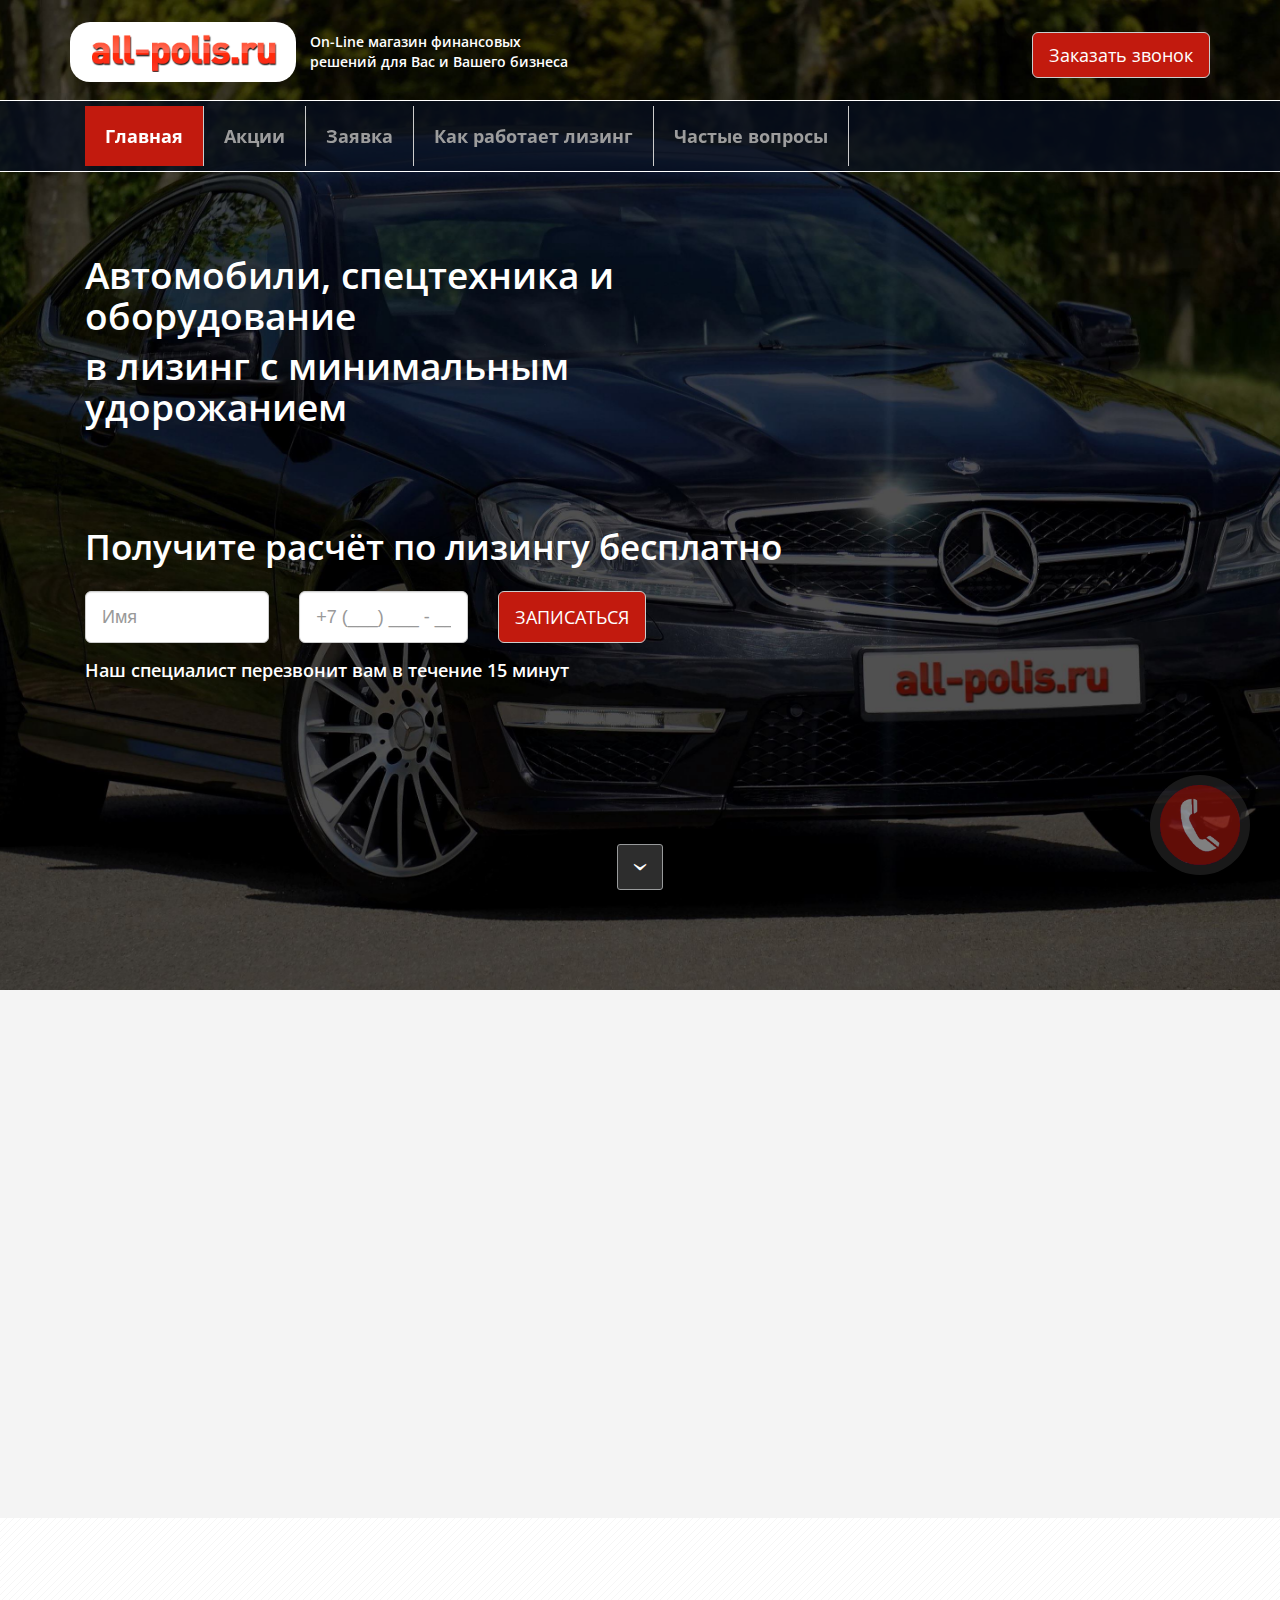
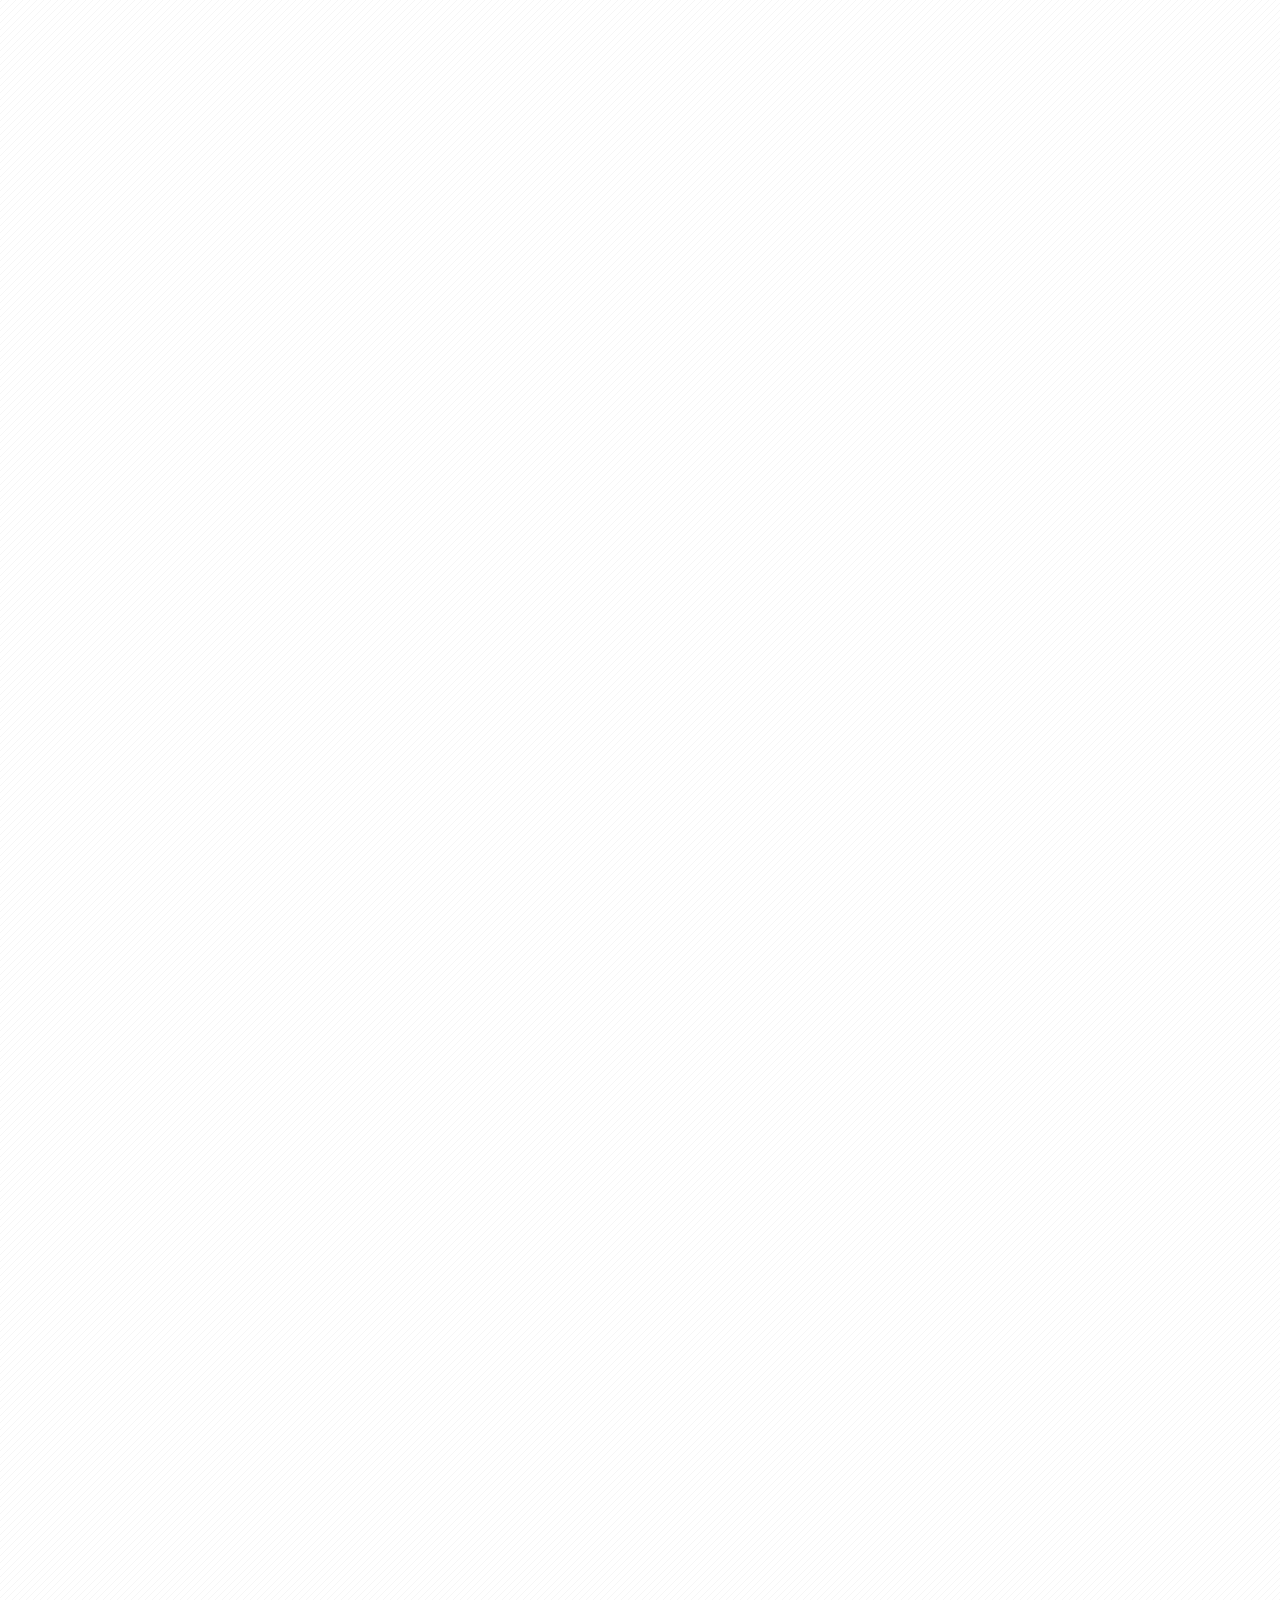
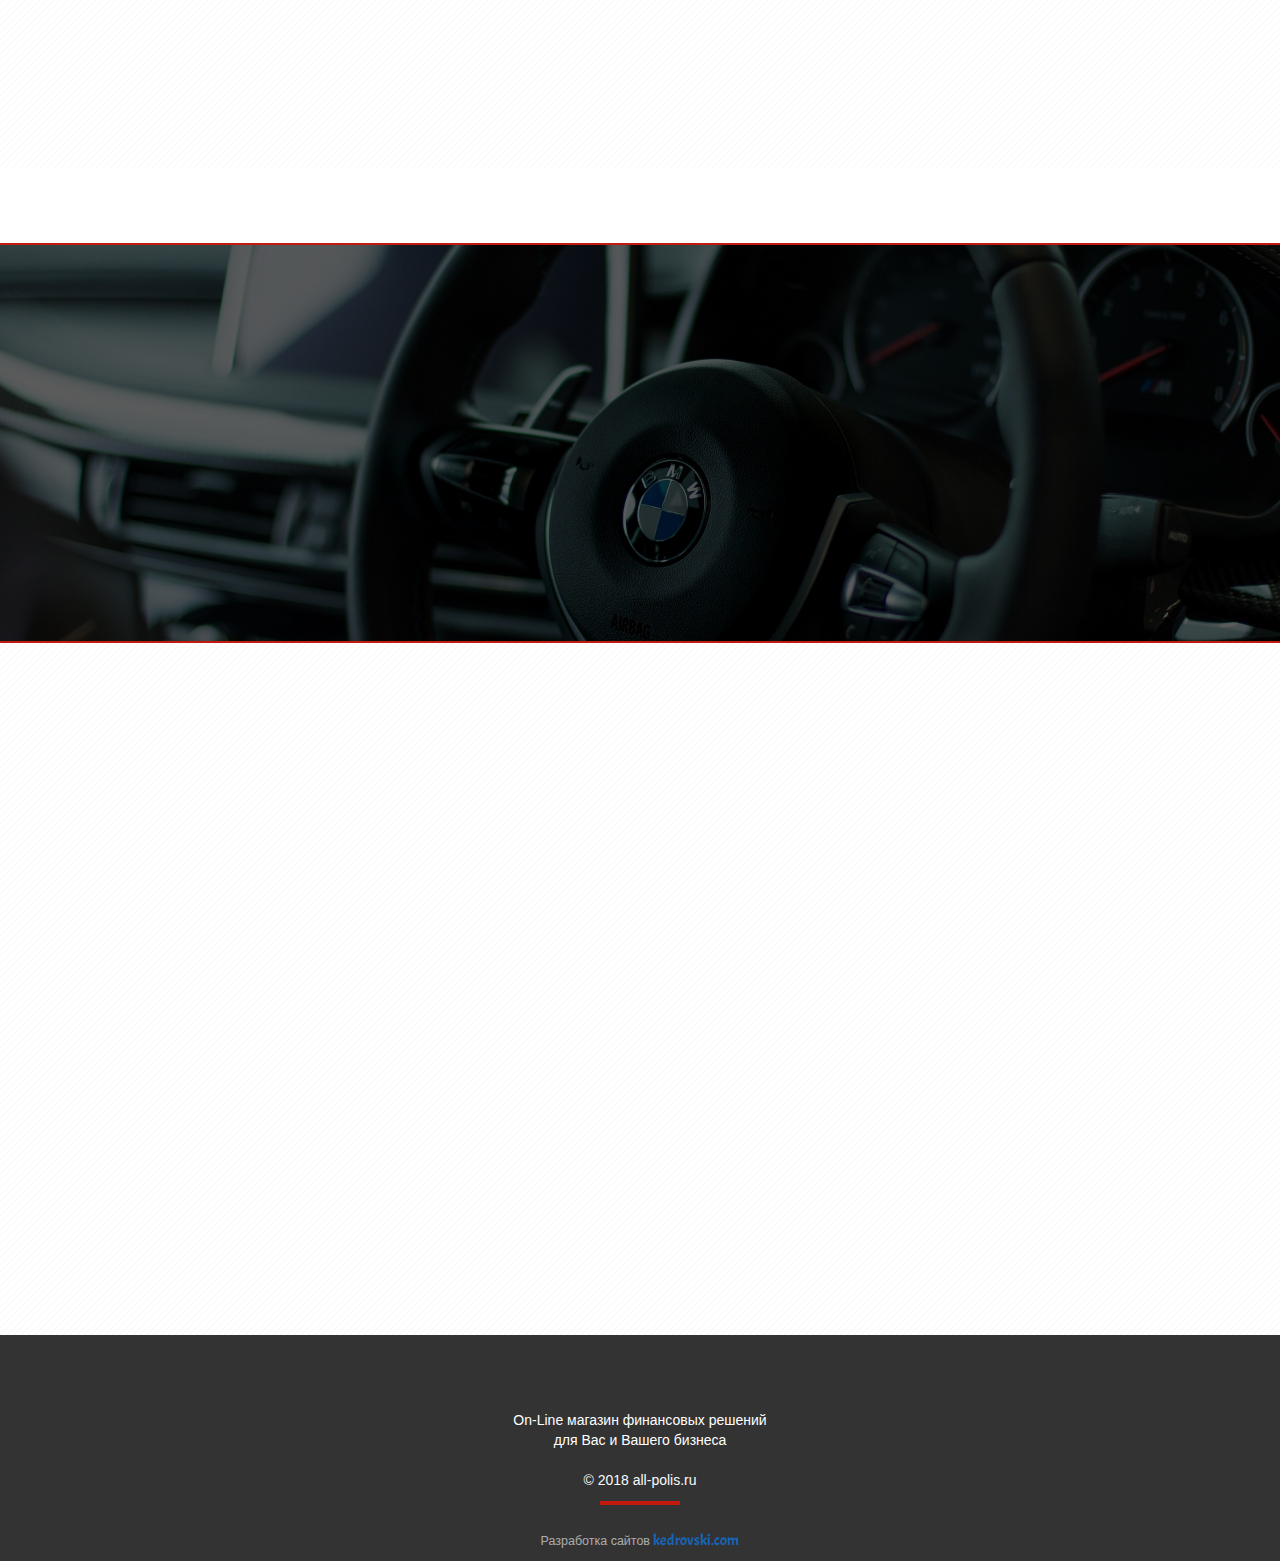
<file: index.html>
<!DOCTYPE html>
<html lang="ru">
  <head>
    <meta charset="utf-8">
    <meta http-equiv="Content-Type" content="text/html; charset=utf-8">
    <meta name="viewport" content="width=device-width, initial-scale=1">
    <meta name="keywords" content="лизинг автомобилей, лизинг спецтехники, лизинг оборудования, лизинг, лизинг калькулятор, лизинг авто, лизинговая компания, лизинг для физических лиц, лизинг для юридических лиц, лизинг автомобиля для юридических лиц, лизинг простыми словами, что такое лизинг, лизинг авто для ип, лизинг авто для юл, как оформить лизинг, лизинг или кредит, лизинг и кредит, лизинговые автомобили, авто в лизинг, автомобиль в лизинг, лизинг это, авто лизинг">
    <meta name="description" content="'All-polis.ru' On-Line магазин финансовых решений для Вас и Вашего бизнеса. Авто в лизинг, спецтехника в лизинг, оборудование в лизинг. Лизинг для личных и коммерческих целей. Получите расчёт по лизингу бесплатно. Мы финансируем как новые автомобили, так и автомобили с пробегом. Лизинг простыми словами - более низкий первоначальный взнос, не требуется дополнительный залог, вы экономите 18% за счёт возврата НДС, лизинговые платежи относятся к расходам и уменьшают налог на прибыль в вашей компании. Лизинг это просто и выгодно.">
    <meta name="yandex-verification" content="58285410435fc6ae" />
    <meta name="geo.placename" content="город Нижний Новгород, Россия" />
    <meta name="geo.position" content="56.296504;43.936059" />
    <meta name="geo.region" content="RU-город Нижний Новгород" />
    <meta name="ICBM" content="56.296504, 43.936059" />
    <meta name="robots" content="index,follow">
    <title>'All-polis.ru' On-Line магазин финансовых решений | Лизинг автомобилей, лизинг спецтехники, лизинг оборудования | Лизинг простыми словами | Лизинг калькулятор | Лизинг авто</title>
    <link href="https://fonts.googleapis.com/css?family=Oswald" rel="stylesheet">
    <link href="https://fonts.googleapis.com/css?family=Acme" rel="stylesheet">
    <link href="https://fonts.googleapis.com/css?family=Open+Sans" rel="stylesheet">
    <link href="assets/css/bootstrap.css" rel="stylesheet">
    <link href="assets/css/aos.css" rel="stylesheet">
    <link href="assets/css/font-awesome.css" rel="stylesheet">
    <link href="assets/css/style.css" rel="stylesheet">
    <link rel="apple-touch-icon" sizes="180x180" href="assets/img/favicons/apple-touch-icon.png">
    <link rel="icon" type="image/png" sizes="32x32" href="assets/img/favicons/favicon-32x32.png">
    <link rel="icon" type="image/png" sizes="16x16" href="assets/img/favicons/favicon-16x16.png">
    <link rel="manifest" href="assets/img/favicons/manifest.json">
    <link rel="mask-icon" href="assets/img/favicons/safari-pinned-tab.svg" color="#f01111">
    <link rel="shortcut icon" href="assets/img/favicons/favicon.ico">
    <meta name="msapplication-config" content="assets/img/favicons/browserconfig.xml">
    <meta name="theme-color" content="#ffffff"> 
  </head>

  <body data-spy="scroll" data-target=".navbar" data-offset="50">
    <div class="call-back-btn" id="btn-callback-phone-icon">
        <div class="pulse1"></div>
        <div class="pulse2"></div>
        <div class="profilepicture"><img src="assets/img/phone.png" width="100%" height="100%"></div>
    </div>

    <nav class="navbar navbar-inverse navbar-fixed-top" id="navbar-main">
        <div class="container">
            <div class="navbar-header">
            <button type="button" class="navbar-toggle collapsed" data-toggle="collapse" data-target="#navbar" aria-expanded="false" aria-controls="navbar">
                <span class="sr-only">Toggle navigation</span>
                <span class="icon-bar"></span>
                <span class="icon-bar"></span>
                <span class="icon-bar"></span>
            </button>
            <a class="navbar-brand" href="index.html">
                <img class="visible-xs logo-style" src="assets/img/logo1.png" width="210" height="49" alt="">
            </a>
            </div>
            <div id="navbar" class="collapse navbar-collapse">
            <ul class="nav navbar-nav navbar-left">
                <li class="active"><a href="#glavnaya">Главная</a></li>
                <li><a href="#aczii">Акции</a></li>
                <li><a href="#zayavka">Заявка</span></a></li>
                <li><a href="#kak-rabotaet">Как работает лизинг</a></li>
                <li><a href="#voprosi">Частые вопросы</a></li>
            </ul>
            </div>
        </div>
    </nav>

    <div class="modal fade" tabindex="-1" role="dialog" aria-labelledby="success-modalModalLabel" id="success-modal">
        <div class="modal-dialog modal-sm">
            <div class="modal-content">
            <div class="modal-header">
                <button type="button" class="close" data-dismiss="modal" aria-label="Close"><span aria-hidden="true">&times;</span></button>
                <h4 class="modal-title text-center" id="success-modalLabel">Успешно отправлено</h4>
            </div>
            <div class="modal-footer">
                <div class="text-center">
                <button type="button" class="btn btn-default btn-order-call"  style="padding-left: 20px; padding-right: 20px;" id="success-modal-ok">OK</button>
                </div>
            </div>
            </div>
        </div>
    </div>
    
    <div class="modal fade" tabindex="-1" role="dialog" aria-labelledby="myModalLabel" id="callback-modal">
        <div class="modal-dialog" role="document">
            <div class="modal-content">
            <div class="modal-header">
                <button type="button" class="close" data-dismiss="modal" aria-label="Close"><span aria-hidden="true">&times;</span></button>
                <h4 class="modal-title" id="myModalLabel">Наш специалист перезвонит вам в течение 15 минут</h4>
            </div>
            <div data-form-type="formoid">
                <form class="form-inline" action="https://mobirise.com/" method="post" data-form-title="Заявка с ALL-POLIS.RU" onsubmit="$('#callback-modal').modal('hide');$('#success-modal').modal('show');">
                    <div class="modal-body">
                        <input type="hidden" data-form-email="true" value="TT1mk4YbDwFmnHHtn6CARkZHc6u0qQYUZCQ9dKKXazBd6hEEOKg57p29aA1v3nqCr3fg4D3gsAowzH/AiQo27CiWoVN78x7xKceBuQzi4lQ40jD1KyxG1CCqlnynA7kd">
                            <div class="form-group" data-for="name">
                                <label class="sr-only" for="inputName">Имя</label>
                                <input type="text" class="form-control input-lg" name="name" data-form-field="Имя" id="inputName" placeholder="Имя" required>
                            </div>
                        
                            <div class="form-group" data-for="phone">
                                <label class="sr-only" for="inputNumber">Телефон</label>
                                <input type="tel" class="form-control input-lg" name="phone" data-form-field="Телефон" id="inputNumber" placeholder="+7 (___) ___-__-__" required>
                            </div>

                            <div class="form-group" data-for="goal">
                                <input type="text" class="form-control input-lg" style="display: none;" name="goal" data-form-field="Причина" id="inputSite" placeholder="" value="Клиент заказал обратный звонок">
                            </div>
                            <div class="form-group" data-for="time">
                                <input type="text" class="form-control input-lg" style="display: none;" name="time" data-form-field="Время у клиента" id="inputTime" placeholder="" value="">
                            </div>
                    </div>
                    <div class="modal-footer">
                        <div class="text-center">
                            <button type="submit" class="btn btn-default btn-order-call">ЗАПИСАТЬСЯ</button>
                        </div>
                    </div>
                </form>
            </div>
            </div>
        </div>
    </div>

    <div class="hidden-xs" style="position: absolute; top: 22px; left: 70px;"><a href="http://all-polis.ru"><img class="logo-style" src="assets/img/logo1.png" height="60"></a></div>
    <div class="hidden-xs" style="position: absolute; top: 32px; left: 310px; color:white;"><p class="fontLogo">On-Line магазин финансовых<br>решений для Вас и Вашего бизнеса</p></div>
    <div class="hidden-xs" style="position: absolute; top: 32px; right: 70px; color:white;"><button type="button" class="btn btn-default btn-lg btn-order-call" id="btn-callback-carousel">Заказать звонок</button></div>
    
    <section class="section-start-image-doc" id="glavnaya">  
        <div class="container-fluid">
            <div class="row">
                <div class="col-md-7 col-xs-12 custom-main-scr">
                    <h4 class="fontStart hidden-xs" data-aos="fade-up">Автомобили, спецтехника и оборудование<p></p>в лизинг с минимальным удорожанием</h4>
                    <h4 class="fontStart visible-xs" data-aos="fade-up">Автомобили, спецтехника<br>и оборудование<br>в лизинг с минимальным удорожанием</h4>
                </div>
                <div class="col-md-4 hidden-xs"></div>
            </div>
            <span class="hidden-xs"><br><br><br><br></span>
            <span class="visible-xs"><br></span>
            <div class="row">
                <div class="col-md-12 col-xs-12 custom-main-scr">
                    <h4 class="fontStart1" data-aos="fade-up">Получите расчёт по лизингу бесплатно</h4>
                </div>
            </div>
            <div class="row custom-main-scr">
                <div data-form-type="formoid">
                    <form action="https://mobirise.com/" method="post" data-form-title="Заявка с ALL-POLIS.RU" onsubmit="$('#success-modal').modal('show');">
                        <input type="hidden" data-form-email="true" value="TT1mk4YbDwFmnHHtn6CARkZHc6u0qQYUZCQ9dKKXazBd6hEEOKg57p29aA1v3nqCr3fg4D3gsAowzH/AiQo27CiWoVN78x7xKceBuQzi4lQ40jD1KyxG1CCqlnynA7kd">
                        <div class="col-md-2 col-xs-6" style="padding-left: 0;">
                            <div class="form-group form-group-lg" data-for="name">
                                <input type="text" class="form-control" name="name" style="padding-top:25px; padding-bottom: 25px;" data-form-field="Имя" placeholder="Имя" aria-describedby="name-callback-1" required>
                            </div>
                        </div>

                        <div class="col-md-2 col-xs-6 custom-request-form">
                            <div class="form-group form-group-lg" data-for="phone">
                                <input type="tel" class="form-control" style="padding-top:25px; padding-bottom: 25px;" name="phone" data-form-field="Телефон" placeholder="+7 (___) ___ - __ - __" aria-describedby="phone-callback-1" required>
                            </div>
                        </div>

                        <div class="form-group" data-for="goal">
                            <input type="text" class="form-control input-lg" style="display: none;" name="goal" data-form-field="Причина" id="inputSite2" placeholder="" value="Клиент запросил расчет по лизингу">
                        </div>
                        <div class="form-group" data-for="time">
                            <input type="text" class="form-control input-lg" style="display: none;" name="time" data-form-field="Время у клиента" id="inputTime2" placeholder="" value="">
                        </div>

                        <div class="col-md-4 hidden-xs custom-request-form">
                            <button type="submit" class="btn btn-default btn-order-call btn-lg" style="padding-top:13px; padding-bottom: 13px;">ЗАПИСАТЬСЯ</button>
                        </div>

                        <div class="col-md-4 col-xs-12 visible-xs custom-request-form text-center">
                            <button type="submit" class="btn btn-default btn-order-call btn-lg" style="padding-top:13px; padding-bottom: 13px;">ЗАПИСАТЬСЯ</button>
                        </div>
                    </form>
                </div> 
                <div class="col-md-2 hidden-xs"></div>  
            </div>

            <div class="row custom-main-scr">
                <div class="col-md-12 col-xs-12" style="padding-left: 0;">
                    <p class="fontStart2" data-aos="fade-up">Наш специалист перезвонит вам в течение 15 минут</p>
                </div>
            </div>

            <div class="mbr-arrow mbr-arrow-floating hidden-xs" style="bottom: 10px;" aria-hidden="true">
                <a href="#aczii" class="btn-border-dark"><i class="mbr-arrow-icon"></i></a>
            </div>            
        </div>
    </section>

    <section class="section-gray" id="aczii" style="padding-top: 60px;">
            <div class="container-fluid">
                <div class="row">
                    <div class="col-md-12 col-xs-12">
                        <div class="text-center">
                            <h1 data-aos="fade-up">Акции</h1>
                            <p style="font-size: 20px;" data-aos="fade-up">Мы предоставляем вам выгодные условия на легковой,<br>грузовой траснпорт и технику.</p>
                        </div>
                    </div>
                </div>
                <br>
                <div class="row">
                    <div class="col-md-6 col-xs-12" data-aos="fade-up">
                        <div class="text-left">
                            <img src="assets/img/lising-light.jpg" class="img-thumbnail">
                        </div>
                    </div>
                    <div class="col-md-6 col-xs-12" data-aos="fade-up">
                        <div class="text-right">
                            <img src="assets/img/lising-new.jpg" class="img-thumbnail">
                        </div>
                    </div>
                </div>
            </div>
    </section>

    <section class="section-gray" id="zayavka" style="padding-top: 45px;"></section>
    <section class="section-secondary slogan" data-aos="fade-up">
        <div class="container-fluid">
            <div class="row">
                <div class="col-md-12">
                    <div class="fix-padding" data-form-type="formoid">
                        <h1 class="fontCarousel">Оставьте заявку прямо сейчас</h1>
                        <form class="form-inline vcenter" action="https://mobirise.com/" method="post" data-form-title="Заявка с ALL-POLIS.RU" onsubmit="$('#success-modal').modal('show');">
                          <input type="hidden" data-form-email="true" value="TT1mk4YbDwFmnHHtn6CARkZHc6u0qQYUZCQ9dKKXazBd6hEEOKg57p29aA1v3nqCr3fg4D3gsAowzH/AiQo27CiWoVN78x7xKceBuQzi4lQ40jD1KyxG1CCqlnynA7kd">

                          <div class="form-group"  data-for="name" style="margin-right:15px;">
                                <label class="sr-only" for="name">Имя</label>
                                <input type="text" class="form-control input-lg" name="name" id="name" data-form-field="Имя" placeholder="Имя" required>
                          </div>
                          <div class="form-group" data-for="phone" style="margin-right:15px;">
                                <label class="sr-only" for="phone">Телефон</label>
                                <input type="tel" class="form-control input-lg" name="phone" data-form-field="Телефон" id="phone" placeholder="+7 (___) ___ - __ - __" required>
                          </div>

                          <div class="form-group" data-for="goal">
                                <input type="text" class="form-control input-lg" style="display: none;" name="goal" data-form-field="Причина" id="inputSite3" placeholder="" value="Клиент подал заявку на лизинг">
                          </div>
                          <div class="form-group" data-for="time">
                                <input type="text" class="form-control input-lg" style="display: none;" name="time" data-form-field="Время у клиента" id="inputTime3" placeholder="" value="">
                          </div>
                          
                          <input type="submit" class="btn btn-default btn-order-call btn-lg" value="ОСТАВИТЬ ЗАЯВКУ"/>
                        </form>
                        <br><br><br>
                    </div>
                </div>
            </div>
        </div>
      </section>

      <section style="background-color: rgb(255, 255, 255); padding-top: 70px; padding-bottom: 30px;" data-aos="fade-up">
            <div class="container">
                <div class="row">
                        <div class="col-xs-12 visible-xs">
                            <div class="text-center"><img class="img-rounded" src="assets/img/truck.png" height="200"></div>
                        </div>
                      <div class="col-md-5 col-xs-12 text-right hidden-xs">
                          <h3>ТЯГАЧ В ЛИЗИНГ</h3>
                          <div class="lead">
                            <p>Расчетная цена седельного<br>тягача 5 900 000 руб.<br> 
                                Ежемесячный платёж – 76 100 руб.<br>  
                                Срок лизинга 5 лет<br>  
                                Удорожание в год – 5,29%  
                                <br><br>
                                *Данные приведены из расчета авансового платежа 49% от стоимости предмета лизинга.
                            </p>
                          </div>
                          <br>
                          <div class="text-right"><a role="button" class="btn btn-default btn-order-call btn-lg" id="btn-callback-carousel2-1">УЗНАТЬ ПОДРОБНЕЕ</a></div>
                      </div>

                      <div class="col-md-5 col-xs-12 text-center visible-xs">
                            <h3>ТЯГАЧ В ЛИЗИНГ</h3>
                            <div class="lead">
                              <p>Расчетная цена седельного<br>тягача 5 900 000 руб.<br> 
                                  Ежемесячный платёж – 76 100 руб.<br>  
                                  Срок лизинга 5 лет<br>  
                                  Удорожание в год – 5,29%  
                                  <br><br>
                                  *Данные приведены из расчета авансового платежа 49% от стоимости предмета лизинга.
                              </p>
                            </div>
                            <br>
                            <div class="text-center"><a role="button" class="btn btn-default btn-order-call btn-lg" id="btn-callback-carousel2">УЗНАТЬ ПОДРОБНЕЕ</a></div>
                      </div>

                      <div class="col-md-7 hidden-xs">
                          <div><img class="img-rounded" src="assets/img/truck.png" height="400"></div>
                      </div>
                </div>
            </div>
        </section>

        <section style="background-color: rgb(255, 255, 255); padding-top: 70px; padding-bottom: 30px;" data-aos="fade-up">
                <div class="container">
                    <div class="row">
                          <div class="col-md-7 visible-xs">
                                <div class="text-center"><img class="img-rounded" src="assets/img/pogruz.png" height="200"></div>
                          </div>
                          
                          <div class="col-md-5 text-right hidden-xs">
                              <h3>ПОГРУЗЧИК В ЛИЗИНГ</h3>
                              <div class="lead">
                                  <p>Расчетная цена погрузчика 1 810 000 руб.<br>   
                                    Максимальный срок лизинга 4 года<br><br>   
                                    Удорожание в год – 0% с учетом скидки 10% по субсидии Министерства промышленности и торговли РФ.</p>
                              </div>
                              <br>
                              <div class="text-right"><a role="button" class="btn btn-default btn-order-call btn-lg" id="btn-callback-carousel3-1">УЗНАТЬ ПОДРОБНЕЕ</a></div>
                          </div>

                          <div class="col-md-5 col-xs-12 text-center visible-xs">
                                <h3>ПОГРУЗЧИК В ЛИЗИНГ</h3>
                                <div class="lead">
                                    <p>Расчетная цена погрузчика 1 810 000 руб.<br>   
                                      Максимальный срок лизинга 4 года<br><br>   
                                      Удорожание в год – 0% с учетом скидки 10% по субсидии Министерства промышленности и торговли РФ.</p>
                                </div>
                                <br>
                                <div class="text-center"><a role="button" class="btn btn-default btn-order-call btn-lg" id="btn-callback-carousel3">УЗНАТЬ ПОДРОБНЕЕ</a></div>
                          </div>

                          <div class="col-md-7 hidden-xs">
                              <div class=""><img class="img-rounded" src="assets/img/pogruz.png" height="400"></div>
                          </div>
                    </div>
                </div>
        </section>

        <section style="background-color: rgb(255, 255, 255); padding-top: 70px; padding-bottom: 30px;" data-aos="fade-up">
                <div class="container">
                    <div class="row">
                          <div class="col-md-7 col-xs-12 visible-xs">
                                <div class="text-center"><img class="img-rounded" src="assets/img/stanok.jpg" height="200"></div>
                          </div>

                          <div class="col-md-5 col-xs-12 visible-xs text-center">
                                <h3>Оборудование В ЛИЗИНГ</h3>
                                <div class="lead">
                                    <p>Расчетная цена оборудования 5 000 000 руб.<br>
                                        Ежемесячный платёж – 93 985 руб.<br> 
                                        Срок лизинга 3 года<br> 
                                        Удорожание в год – 5,66%
                                        <br><br>
                                        *Данные приведены из расчета авансового платежа 49% от стоимости предмета лизинга.</p>
                                </div>
                                <br>
                                <div class="text-center"><a role="button" class="btn btn-default btn-order-call btn-lg" id="btn-callback-carousel4-1">УЗНАТЬ ПОДРОБНЕЕ</a></div>
                          </div>
                          <div class="col-md-5 text-right hidden-xs">
                              <h3>Оборудование В ЛИЗИНГ</h3>
                              <div class="lead">
                                  <p>Расчетная цена оборудования 5 000 000 руб.<br>
                                    Ежемесячный платёж – 93 985 руб.<br> 
                                    Срок лизинга 3 года<br> 
                                    Удорожание в год – 5,66%
                                    <br><br>
                                    *Данные приведены из расчета авансового платежа 49% от стоимости предмета лизинга.</p>
                              </div>
                              <br>
                              <div class="text-right"><a role="button" class="btn btn-default btn-order-call btn-lg" id="btn-callback-carousel4">УЗНАТЬ ПОДРОБНЕЕ</a></div>
                          </div>
                          <div class="col-md-7 hidden-xs">
                              <div class=""><img class="img-rounded" src="assets/img/stanok.jpg" height="400"></div>
                          </div>
                    </div>
                </div>
        </section>

        <section id="kak-rabotaet" style="background-color: white;padding-top: 45px;"></section>
        <section class="section-how-work-lising">
          <div class="container-fluid">
              <div class="row">
                  <div class="col-md-6 col-xs-12">
                      <div class="text-center hidden-xs" data-aos="fade-up">
                          <a class="link" href="" style="color:white;"><h1 class="font-lising">Как работает<br>лизинг<br>автомобилей?</h1></a>
                      </div>
                      <div class="text-center visible-xs" data-aos="fade-up">
                            <a class="link" href="" style="color:white;"><h1 class="font-lising">Как работает лизинг автомобилей?</h1></a>
                      </div>
                      <img class="hidden-xs" src="assets/img/car-transparent.png" height="200" style="padding-left: 80px;" data-aos="flip-right">
                      <span class="visible-xs"><br></span>
                  </div>
                  <div class="col-md-6 col-xs-12">
                      <div class="text-left" style="color:white;" data-aos="flip-left">
                          <h3 class="lising-txt">✔ Вы оставляете заявку</h3><br>
                          <h3 class="lising-txt">✔ Наш менеджер готовит для Вас предложение</h3><br>
                          <h3 class="lising-txt">✔ Вы заключаете договор</h3><br>
                          <h3 class="lising-txt">✔ Лизинговая компания выкупает автомобиль</h3><br>
                          <h3 class="lising-txt">✔ Вы пользуетесь автомобилем</h3><br>
                          <h3 class="lising-txt">✔ Вы вносите выкупной платёж</h3><br>
                      </div>
                  </div>
              </div>
          </div>
      </section>

      <section class="section-questions" id="voprosi" style="padding-top: 50px;" data-aos="fade-up">
            <div class="container-fluid">
              <div class="row">
                <div class="col-md-2"></div>
                <div class="col-md-8">
                  <h1 class="text-center">Частые вопросы о лизинге</h1><br>
                    <div class="panel-group" id="accordion" role="tablist" aria-multiselectable="true">
                        <div class="panel panel-default">
                          <div class="panel-heading" role="tab" id="headingOne">
                            <h4 class="panel-title">
                              <a role="button" data-toggle="collapse" data-parent="#accordion" href="#collapseOne" aria-expanded="true" aria-controls="collapseOne">
                                  <h4><strong>Какие основные отличия лизинга от кредита?</strong></h4>
                              </a>
                            </h4>
                          </div>
                          <div id="collapseOne" class="panel-collapse collapse in" role="tabpanel" aria-labelledby="headingOne">
                            <div class="panel-body">
                                В отличие от кредита лизинг имеет следующие преимущества:<br><br>
    
                                — Более низкий первоначальный взнос<br><br>
                                
                                — Не требуется дополнительный залог<br><br>
                                
                                — Вы экономите 18% за счёт возврата НДС<br><br>
                                
                                — Лизинговые платежи относятся к расходам и уменьшают налог на прибыль в вашей компании<br>
                            </div>
                          </div>
                        </div>
                        <div class="panel panel-default">
                          <div class="panel-heading" role="tab" id="headingTwo">
                            <h4 class="panel-title">
                              <a class="collapsed" role="button" data-toggle="collapse" data-parent="#accordion" href="#collapseTwo" aria-expanded="false" aria-controls="collapseTwo">
                                    <h4><strong>Можно ли взять в лизинг авто с пробегом?</strong></h4>
                              </a>
                            </h4>
                          </div>
                          <div id="collapseTwo" class="panel-collapse collapse" role="tabpanel" aria-labelledby="headingTwo">
                            <div class="panel-body">
                                Да, мы финансируем как новые автомобили, так и автомобили с пробегом.
                            </div>
                          </div>
                        </div>
                        <div class="panel panel-default">
                          <div class="panel-heading" role="tab" id="headingThree">
                            <h4 class="panel-title">
                              <a class="collapsed" role="button" data-toggle="collapse" data-parent="#accordion" href="#collapseThree" aria-expanded="false" aria-controls="collapseThree">
                                    <h4><strong>Можно ли досрочно выкупить предмет лизинга?</strong></h4>
                              </a>
                            </h4>
                          </div>
                          <div id="collapseThree" class="panel-collapse collapse" role="tabpanel" aria-labelledby="headingThree">
                            <div class="panel-body">
                                Да, возможен выкуп через 12 месяцев лизинга.
                            </div>
                          </div>
                        </div>
    
                        <div class="panel panel-default">
                            <div class="panel-heading" role="tab" id="heading5">
                              <h4 class="panel-title">
                                <a class="collapsed" role="button" data-toggle="collapse" data-parent="#accordion" href="#collapse5" aria-expanded="false" aria-controls="collapse5">
                                    <h4><strong>Какие требования к возрасту компании?</strong></h4>
                                </a>
                              </h4>
                            </div>
                            <div id="collapse5" class="panel-collapse collapse" role="tabpanel" aria-labelledby="heading5">
                              <div class="panel-body">
                                  Срок регистрации вашего бизнеса должен быть:<br><br>
    
                                  — от 12 месяцев при приобретении легковых автомобилей и коммерческого транспорта<br><br>
    
                                  — от 12 месяцев при приобретении специальной и самоходной техники<br><br>
    
                                  — от 12 месяцев при приобретении других типов транспортных средств<br>
                              </div>
                            </div>
                        </div>
                      </div>
                </div>
                <div class="col-md-2"></div>
              </div>
            </div>
          </section>

          <footer>
                <div>
                    <div class="footer-call">
                    <div class="text-center">
                        <p>On-Line магазин финансовых решений<br>для Вас и Вашего бизнеса</p>
                    </div>
                    </div>
                </div>
                <p style="margin-bottom:0;padding-bottom:0;color: #FAFAFA;">&copy; 2018 <a href="http://all-polis.ru" style="color: #FAFAFA;">all-polis.ru</a></p>
                <div class="line-bottom width-sm"></div>
                <br><br>
          </footer>
              
            <div style="background:#333333;">
                <div class="container-fluid">
                    <div class="row">
                        <div class="col-md-12 col-xs-12">
                            <p class="developer">Разработка сайтов <a href="http://kedrovski.com">kedrovski.com</a></p>
                        </div>
                    </div>
                </div>
            </div>

    <script src="https://ajax.googleapis.com/ajax/libs/jquery/1.11.1/jquery.min.js"></script>
    <script src="assets/js/bootstrap.js"></script>
    <script src="assets/js/formoid.min.js"></script>
    <script src="assets/js/aos.js"></script>
    <script src="assets/js/script.js"></script>
    <script>
        AOS.init();
    </script>

  </body>
</html>
</file>
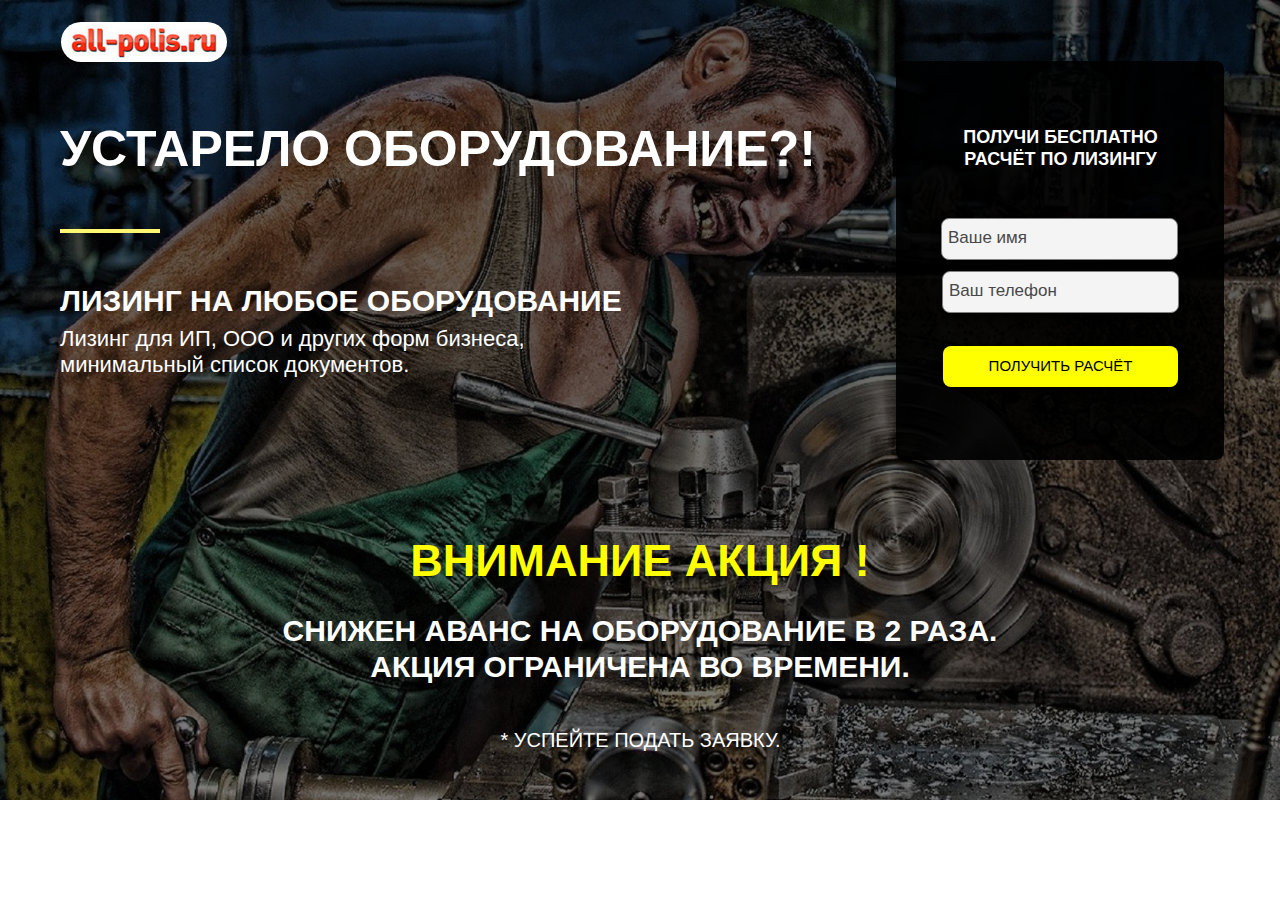
<file: lizing/index.html>
<!DOCTYPE html>
<html class="nojs html css_verticalspacer" lang="ru-RU">
 <head>

  <meta http-equiv="Content-type" content="text/html;charset=UTF-8"/>
  <meta name="generator" content="2018.1.0.386"/>
  <meta name="viewport" content="width=device-width, initial-scale=1.0"/>
  
  <script type="text/javascript">
   // Update the 'nojs'/'js' class on the html node
document.documentElement.className = document.documentElement.className.replace(/\bnojs\b/g, 'js');

// Check that all required assets are uploaded and up-to-date
if(typeof Muse == "undefined") window.Muse = {}; window.Muse.assets = {"required":["museutils.js", "museconfig.js", "jquery.musepolyfill.bgsize.js", "jquery.watch.js", "webpro.js", "jquery.museresponsive.js", "require.js", "index.css"], "outOfDate":[]};
</script>
  
  <title>oborudovanie</title>
  <!-- CSS -->
  <link rel="stylesheet" type="text/css" href="css/site_global.css?crc=444006867"/>
  <link rel="stylesheet" type="text/css" href="css/index.css?crc=502096240" id="pagesheet"/>
  <!-- IE-only CSS -->
  <!--[if lt IE 9]>
  <link rel="stylesheet" type="text/css" href="css/iefonts_index.css?crc=3824530138"/>
  <link rel="stylesheet" type="text/css" href="css/nomq_index.css?crc=4208863955" id="nomq_pagesheet"/>
  <![endif]-->
  <!-- Other scripts -->
  <script type="text/javascript">
   var __adobewebfontsappname__ = "muse";
</script>
  <!-- JS includes -->
  <script src="https://webfonts.creativecloud.com/roboto:n9,n7,n3,n4:all.js" type="text/javascript"></script>
   </head>
 <body>

  <div class="breakpoint active" id="bp_infinity" data-min-width="1441"><!-- responsive breakpoint node -->
   <div class="clearfix" id="page"><!-- group -->
    <div class="browser_width grpelem shared_content" id="u242-bw" data-content-guid="u242-bw_content">
     <div class="museBGSize" id="u242"><!-- simple frame --></div>
    </div>
    <div class="browser_width grpelem" id="u243-bw">
     <div class="gradient" id="u243"><!-- column -->
      <div class="clearfix" id="u243_align_to_page">
       <div class="museBGSize rounded-corners colelem shared_content" id="u580" data-content-guid="u580_content"><!-- simple frame --></div>
       <div class="clearfix colelem" id="ppu244-4"><!-- group -->
        <div class="clearfix grpelem shared_content" id="pu244-4" data-content-guid="pu244-4_content"><!-- column -->
         <div class="clearfix colelem" id="u244-4"><!-- content -->
          <p id="u244-2">Устарело оборудование?!</p>
         </div>
         <div class="colelem" id="u380"><!-- simple frame --></div>
         <div class="clearfix colelem" id="u371-4"><!-- content -->
          <p id="u371-2">лизинг на любое оборудование</p>
         </div>
         <div class="clearfix colelem" id="u245-4"><!-- content -->
          <p id="u245-2">Лизинг для ИП, ООО и других форм бизнеса, минимальный список документов.</p>
         </div>
        </div>
        <div class="clearfix grpelem" id="u540"><!-- group -->
         <div class="rgba-background rounded-corners clearfix grpelem" id="u536"><!-- group -->
          <div class="clearfix grpelem" id="u377"><!-- column -->
           <div class="clearfix colelem shared_content" id="u374-4" data-content-guid="u374-4_content"><!-- content -->
            <p id="u374-2">Получи бесплатно расчёт по лизингу</p>
           </div>
           <form class="form-grp clearfix colelem" id="widgetu265" method="post" enctype="multipart/form-data" action="scripts/form-u265.php"><!-- none box -->
            <div class="fld-grp clearfix grpelem" id="widgetu268" data-required="true"><!-- none box -->
             <span class="fld-input NoWrap actAsDiv transition shadow rounded-corners clearfix grpelem" id="u271-4"><!-- content --><input class="wrapped-input shared_content" type="text" spellcheck="false" id="widgetu268_input" name="custom_U268" tabindex="1" data-content-guid="widgetu268_input_content"/><label class="wrapped-input fld-prompt" id="widgetu268_prompt" for="widgetu268_input"><span class="actAsPara shared_content" data-content-guid="widgetu268_prompt_0_content">Ваше имя</span></label></span>
            </div>
            <div class="clearfix grpelem" id="u281-4"><!-- content -->
             <p class="shared_content" data-content-guid="u281-4_0_content">Отправка формы…</p>
            </div>
            <div class="clearfix grpelem" id="u266-4"><!-- content -->
             <p class="shared_content" data-content-guid="u266-4_0_content">На сервере произошла ошибка.</p>
            </div>
            <div class="clearfix grpelem" id="u267-4"><!-- content -->
             <p class="shared_content" data-content-guid="u267-4_0_content">Форма получена.</p>
            </div>
            <button class="submit-btn NoWrap transition shadow rounded-corners clearfix grpelem" id="u272-4" type="submit" value="получить расчёт" tabindex="3"><!-- content -->
             <div style="margin-top:-16px;height:16px;" class="shared_content" data-content-guid="u272-4_0_content">
              <p>получить расчёт</p>
             </div>
            </button>
            <div class="fld-grp clearfix grpelem" id="widgetu273" data-required="true"><!-- none box -->
             <span class="fld-input NoWrap actAsDiv transition shadow rounded-corners clearfix grpelem" id="u275-4"><!-- content --><input class="wrapped-input shared_content" type="tel" spellcheck="false" id="widgetu273_input" name="custom_U273" tabindex="2" data-content-guid="widgetu273_input_content"/><label class="wrapped-input fld-prompt" id="widgetu273_prompt" for="widgetu273_input"><span class="actAsPara shared_content" data-content-guid="widgetu273_prompt_0_content">Ваш телефон</span></label></span>
            </div>
           </form>
          </div>
         </div>
        </div>
       </div>
       <div class="clearfix colelem shared_content" id="u544-4" data-content-guid="u544-4_content"><!-- content -->
        <p id="u544-2"><span id="u544">ВНИМАНИЕ Акция !</span></p>
       </div>
       <div class="clearfix colelem shared_content" id="u246-4" data-content-guid="u246-4_content"><!-- content -->
        <p id="u246-2"><span id="u246">Снижен аванс на оборудование в 2 раза. Акция ограничена во времени.</span></p>
       </div>
       <div class="clearfix colelem shared_content" id="u548-4" data-content-guid="u548-4_content"><!-- content -->
        <p id="u548-2"><span id="u548">* Успейте подать заявку.</span></p>
       </div>
      </div>
     </div>
    </div>
    <div class="verticalspacer" data-offset-top="1080" data-content-above-spacer="1080" data-content-below-spacer="0"></div>
   </div>
  </div>
  <div class="breakpoint" id="bp_1440" data-max-width="1440"><!-- responsive breakpoint node -->
   <div class="clearfix temp_no_id" data-orig-id="page"><!-- group -->
    <span class="browser_width grpelem placeholder" data-placeholder-for="u242-bw_content"><!-- placeholder node --></span>
    <div class="browser_width grpelem temp_no_id" data-orig-id="u243-bw">
     <div class="gradient temp_no_id" data-orig-id="u243"><!-- column -->
      <div class="clearfix temp_no_id" data-orig-id="u243_align_to_page">
       <span class="museBGSize rounded-corners colelem placeholder" data-placeholder-for="u580_content"><!-- placeholder node --></span>
       <div class="clearfix colelem temp_no_id" data-orig-id="ppu244-4"><!-- group -->
        <span class="clearfix grpelem placeholder" data-placeholder-for="pu244-4_content"><!-- placeholder node --></span>
        <div class="clearfix grpelem temp_no_id" data-orig-id="u540"><!-- group -->
         <div class="rgba-background rounded-corners clearfix grpelem temp_no_id" data-orig-id="u536"><!-- group -->
          <div class="clearfix grpelem temp_no_id" data-orig-id="u377"><!-- column -->
           <span class="clearfix colelem placeholder" data-placeholder-for="u374-4_content"><!-- placeholder node --></span>
           <form class="form-grp clearfix colelem temp_no_id" method="post" enctype="multipart/form-data" action="scripts/form-u265.php" data-orig-id="widgetu265"><!-- none box -->
            <div class="fld-grp clearfix grpelem temp_no_id" data-required="true" data-orig-id="widgetu268"><!-- none box -->
             <span class="fld-input NoWrap actAsDiv transition shadow rounded-corners clearfix grpelem temp_no_id" data-orig-id="u271-4"><!-- content --><span class="wrapped-input placeholder" data-placeholder-for="widgetu268_input_content"><!-- placeholder node --></span><label class="wrapped-input fld-prompt temp_no_id" for="widgetu268_input" data-orig-id="widgetu268_prompt"><span class="actAsPara placeholder" data-placeholder-for="widgetu268_prompt_0_content"><!-- placeholder node --></span></label></span>
            </div>
            <div class="clearfix grpelem temp_no_id" data-orig-id="u281-4"><!-- content -->
             <span class="placeholder" data-placeholder-for="u281-4_0_content"><!-- placeholder node --></span>
            </div>
            <div class="clearfix grpelem temp_no_id" data-orig-id="u266-4"><!-- content -->
             <span class="placeholder" data-placeholder-for="u266-4_0_content"><!-- placeholder node --></span>
            </div>
            <div class="clearfix grpelem temp_no_id" data-orig-id="u267-4"><!-- content -->
             <span class="placeholder" data-placeholder-for="u267-4_0_content"><!-- placeholder node --></span>
            </div>
            <button class="submit-btn NoWrap transition shadow rounded-corners clearfix grpelem temp_no_id" type="submit" value="получить расчёт" tabindex="6" data-orig-id="u272-4"><!-- content -->
             <span class="placeholder" data-placeholder-for="u272-4_0_content"><!-- placeholder node --></span>
            </button>
            <div class="fld-grp clearfix grpelem temp_no_id" data-required="true" data-orig-id="widgetu273"><!-- none box -->
             <span class="fld-input NoWrap actAsDiv transition shadow rounded-corners clearfix grpelem temp_no_id" data-orig-id="u275-4"><!-- content --><span class="wrapped-input placeholder" data-placeholder-for="widgetu273_input_content"><!-- placeholder node --></span><label class="wrapped-input fld-prompt temp_no_id" for="widgetu273_input" data-orig-id="widgetu273_prompt"><span class="actAsPara placeholder" data-placeholder-for="widgetu273_prompt_0_content"><!-- placeholder node --></span></label></span>
            </div>
           </form>
          </div>
         </div>
        </div>
       </div>
       <span class="clearfix colelem placeholder" data-placeholder-for="u544-4_content"><!-- placeholder node --></span>
       <span class="clearfix colelem placeholder" data-placeholder-for="u246-4_content"><!-- placeholder node --></span>
       <span class="clearfix colelem placeholder" data-placeholder-for="u548-4_content"><!-- placeholder node --></span>
      </div>
     </div>
    </div>
    <div class="verticalspacer" data-offset-top="800" data-content-above-spacer="800" data-content-below-spacer="0"></div>
   </div>
  </div>
  <!-- Other scripts -->
  <script type="text/javascript">
   // Decide whether to suppress missing file error or not based on preference setting
var suppressMissingFileError = false
</script>
  <script type="text/javascript">
   window.Muse.assets.check=function(c){if(!window.Muse.assets.checked){window.Muse.assets.checked=!0;var b={},d=function(a,b){if(window.getComputedStyle){var c=window.getComputedStyle(a,null);return c&&c.getPropertyValue(b)||c&&c[b]||""}if(document.documentElement.currentStyle)return(c=a.currentStyle)&&c[b]||a.style&&a.style[b]||"";return""},a=function(a){if(a.match(/^rgb/))return a=a.replace(/\s+/g,"").match(/([\d\,]+)/gi)[0].split(","),(parseInt(a[0])<<16)+(parseInt(a[1])<<8)+parseInt(a[2]);if(a.match(/^\#/))return parseInt(a.substr(1),
16);return 0},f=function(f){for(var g=document.getElementsByTagName("link"),j=0;j<g.length;j++)if("text/css"==g[j].type){var l=(g[j].href||"").match(/\/?css\/([\w\-]+\.css)\?crc=(\d+)/);if(!l||!l[1]||!l[2])break;b[l[1]]=l[2]}g=document.createElement("div");g.className="version";g.style.cssText="display:none; width:1px; height:1px;";document.getElementsByTagName("body")[0].appendChild(g);for(j=0;j<Muse.assets.required.length;){var l=Muse.assets.required[j],k=l.match(/([\w\-\.]+)\.(\w+)$/),i=k&&k[1]?
k[1]:null,k=k&&k[2]?k[2]:null;switch(k.toLowerCase()){case "css":i=i.replace(/\W/gi,"_").replace(/^([^a-z])/gi,"_$1");g.className+=" "+i;i=a(d(g,"color"));k=a(d(g,"backgroundColor"));i!=0||k!=0?(Muse.assets.required.splice(j,1),"undefined"!=typeof b[l]&&(i!=b[l]>>>24||k!=(b[l]&16777215))&&Muse.assets.outOfDate.push(l)):j++;g.className="version";break;case "js":j++;break;default:throw Error("Unsupported file type: "+k);}}c?c().jquery!="1.8.3"&&Muse.assets.outOfDate.push("jquery-1.8.3.min.js"):Muse.assets.required.push("jquery-1.8.3.min.js");
g.parentNode.removeChild(g);if(Muse.assets.outOfDate.length||Muse.assets.required.length)g="Некоторые файлы на сервере могут отсутствовать или быть некорректными. Очистите кэш-память браузера и повторите попытку. Если проблему не удается устранить, свяжитесь с разработчиками сайта.",f&&Muse.assets.outOfDate.length&&(g+="\nOut of date: "+Muse.assets.outOfDate.join(",")),f&&Muse.assets.required.length&&(g+="\nMissing: "+Muse.assets.required.join(",")),suppressMissingFileError?(g+="\nUse SuppressMissingFileError key in AppPrefs.xml to show missing file error pop up.",console.log(g)):alert(g)};location&&location.search&&location.search.match&&location.search.match(/muse_debug/gi)?
setTimeout(function(){f(!0)},5E3):f()}};
var muse_init=function(){require.config({baseUrl:""});require(["jquery","museutils","whatinput","jquery.musepolyfill.bgsize","jquery.watch","webpro","jquery.museresponsive"],function(c){var $ = c;$(document).ready(function(){try{
window.Muse.assets.check($);/* body */
Muse.Utils.transformMarkupToFixBrowserProblemsPreInit();/* body */
Muse.Utils.prepHyperlinks(true);/* body */
Muse.Utils.resizeHeight('.browser_width');/* resize height */
Muse.Utils.requestAnimationFrame(function() { $('body').addClass('initialized'); });/* mark body as initialized */
Muse.Utils.makeButtonsVisibleAfterSettingMinWidth();/* body */
Muse.Utils.initWidget('#widgetu265', ['#bp_infinity', '#bp_1440'], function(elem) { return new WebPro.Widget.Form(elem, {validationEvent:'submit',errorStateSensitivity:'high',fieldWrapperClass:'fld-grp',formSubmittedClass:'frm-sub-st',formErrorClass:'frm-subm-err-st',formDeliveredClass:'frm-subm-ok-st',notEmptyClass:'non-empty-st',focusClass:'focus-st',invalidClass:'fld-err-st',requiredClass:'fld-err-st',ajaxSubmit:true}); });/* #widgetu265 */
Muse.Utils.fullPage('#page');/* 100% height page */
$( '.breakpoint' ).registerBreakpoint();/* Register breakpoints */
Muse.Utils.transformMarkupToFixBrowserProblems();/* body */
}catch(b){if(b&&"function"==typeof b.notify?b.notify():Muse.Assert.fail("Error calling selector function: "+b),false)throw b;}})})};

</script>
  <!-- RequireJS script -->
  <script src="scripts/require.js?crc=7928878" type="text/javascript" async data-main="scripts/museconfig.js?crc=4286661555" onload="if (requirejs) requirejs.onError = function(requireType, requireModule) { if (requireType && requireType.toString && requireType.toString().indexOf && 0 <= requireType.toString().indexOf('#scripterror')) window.Muse.assets.check(); }" onerror="window.Muse.assets.check();"></script>
   </body>
</html>
</file>
<file: assets/css/style.css>
body {
  background-image: url("[data-uri]");
}

section{
	padding:30px 0;
}

.section-gray-top{
	background:#f4f4f4;
	margin-top: -75px;
	padding-top: 70px;
}

.section-gray{
	background:#f4f4f4;
}
.section-gray-svc{
	background:#f4f4f4;
	padding-top: 0;
}

.section-primary{
	background:#c21a0e;
	color:#fff;
	padding:60px 0;
}

.section-contact{
	background:#333333;
	color:#fff;
	padding:60px 0;
}


.section-secondary{
	color:white;
	background: url('../img/keys.jpg') no-repeat center center; 
    height: 350px;
    -webkit-background-size: cover;
    -moz-background-size: cover;
    -o-background-size: cover;
	background-size: cover;
	border-top: 2px #c21a0e solid;
	border-bottom: 2px #c21a0e solid;
}

.section-how-work-lising{
	color:white;
	background: url('../img/how-lising.jpg') no-repeat center center; 
    height: 400px;
    -webkit-background-size: cover;
    -moz-background-size: cover;
    -o-background-size: cover;
	background-size: cover;
	border-top: 2px #c21a0e solid;
	border-bottom: 2px #c21a0e solid;
}


.section-questions{
	color:#333333;
	background: url("[data-uri]");
    min-height: 400px;
    -webkit-background-size: cover;
    -moz-background-size: cover;
    -o-background-size: cover;
	background-size: cover;
	border-top: 2px #c21a0e solid;
	border-bottom: 2px #c21a0e solid;
}

.section-masters{
	background-image: url("../img/bg-masters.jpg");
	color:#fff;
	padding: 0;
	height: 325px;
	max-width: 100%;
	border-top: 1px #c21a0e solid;
	border-bottom: 1px #c21a0e solid;
}

.panel-default {
	font-size: 16px;
}

.h2-services {
	padding-top: 70px;
}
.color-menu {
	color:rgb(255, 255, 255);
}

.border-menu {
	border: 2px #c21a0e solid;
	background-image: url("[data-uri]");
}

.section-windows{
	background-image: url("../img/window-install.jpg");
	color:#fff;
	padding: 45px 0;
	height: 200px;
	border-top: 1px #c21a0e solid;
	border-bottom: 1px #c21a0e solid;
}

.section-broken-windows{
	background-image: url("../img/broken-windows.jpg");
	color:#fff;
	padding: 45px 0;
	height: 200px;
	border-top: 1px #c21a0e solid;
	border-bottom: 1px #c21a0e solid;
	/* margin-top: 30px; */
}

.section-black-windows{
	background-image: url("../img/black-windows.jpg");
	color:#fff;
	padding: 45px 0;
	height: 200px;
	border-top: 1px #c21a0e solid;
	border-bottom: 1px #c21a0e solid;
	/* margin-top: 30px; */
}

.section-toolbox{
	background-image: url("../img/bg-toolbox.jpg");
	color:#fff;
	padding: 45px 0;
	height: 200px;
	border-top: 1px #c21a0e solid;
	border-bottom: 1px #c21a0e solid;
	/* margin-top: 30px; */
}

.section-map {
	height:550px; 
	padding: 0;
}

.map-frame {
	display: none;
}











.line-bottom {
    padding-bottom: 10px;
    border-bottom: 4px solid #c21a0e;
	display: inline-block;
}

.line-bottom2 {
	margin-bottom: 5px;
    border-bottom: 2px solid #c21a0e;
	display: inline-block;
}

.width-md {
	width: 250px;
}

.width-sm {
	width: 80px;
}

.width-sm3 {
	width: 60px;
}

.width-sm2 {
	width: 160px;
}

.width-lg {
	width: 400px;
}

.section-title{
	padding:10px;
	background:#c21a0e;
	color:#fff;
	margin-top: -18px;
}

.section-title small{
	color:#ccc !important;
}

.slogan{
	text-align: center;
}

.nav{
	margin-top:18px;
}

.navbar{
	min-height:10px; /* */
	margin-bottom:0 !important;
}

.navbar-brand{
	height: auto;
	padding-top:8px;
	margin:0;
}

.navbar-nav{
	margin:0;
	padding:0;
}

/*Style navigation bar*/
.navbar-inverse{
	background: rgba(7, 15, 32, 0.75);  
	border-bottom: 1px rgb(255, 255, 255) solid !important;
	border-top: 1px rgb(255, 255, 255) solid !important;
}

.navbar-inverse1 {
	background-color: #262626;
	border-color: #080808;
}

.navbar-nav li{
	padding-top:5px;
	padding-bottom:5px;
}

.navbar-nav > li > a{
	padding:20px;
	font-size:18px;
	font-weight: bold;
	border-right:1px solid #ccc;
	/* text-transform: uppercase; */
	font-family: 'Open Sans', sans-serif;
}

.navbar-nav > li > a span{
	margin:5px 0 0 0;
	padding:0;
	font-size: 14px;
	display:block;
	font-weight: normal;
	font-family: arial;
	text-transform: none;
}

.navbar-nav a:hover,.navbar-inverse .navbar-nav > .active > a, .navbar-inverse .navbar-nav > .active > a:hover, .navbar-inverse .navbar-nav > .active > a:focus{
	background:#c21a0e !important;
	color:#fff !important;
}

.nav-icon {
	color: #c21a0e;
	font-size: 46px;
}

.nav-icon-mob {
	color: #c21a0e;
	font-size: 16px;
}

.jumbotron{
	margin:0 !important;
	min-height:450px;
	background:url(../img/bg.jpg) no-repeat;
}

h1,h2,h3{
	text-transform: uppercase;
	font-family: 'Oswald', sans-serif;
}

.jumbotron h1{
	font-size:55px;
}

.fa-color {
	color:#106CCC;
}

.fa-color2 {
	color:#000000;
}

.color3 {
	background-color: #c21a0e;
}

.desc{
	font-size: 16px;
	color: #454242
}

.feature-list li{
	list-style: none;
	font-size:18px;
	line-height: 2em;
}

footer {
	text-align: center;
	/* background:#333333; */
	background:#333333;
	color: #FAFAFA;
	padding-top:15px;
}

.developer {
	font-size: 12.5px;
	color: rgba(255, 255, 255, 0.6);
	text-align: center;
	/* padding-top:10px; */
	/* padding-bottom:10px; */
}

.developer a {
	font-family: 'Acme', sans-serif;
	font-size: 14.5px;
	color: rgba(16, 110, 204, 0.9);
}

.footer-call {
	margin-top: 60px;
	margin-bottom: 20px;
	color: #fff;
}

.color-2 {
	color: #106CCC;
}

.bg-color-2 {
	background-color: rgba(16, 110, 204, 0.651);
}

.color-1 {
	color: #c21a0e;
}

.carousel {
	margin-bottom: 0;
	top: -18px;
	min-height:500px;
	margin-bottom:60px;
}

.carousel-caption {
	z-index:10;
	text-align: left;
	top:70px;
	right:10%;
	left:10%;
	font-size: 22px;
}

.carousel .item {
	height:500px;
	background-color:#777;
}

.carousel-inner > .item > img{
	position:absolute;
	top:0;
	left:0;
	min-width:100%;
	height: 500px;
}

@media(max-width:990px){
	.navbar-header{
		float:none;
	}

	.navbar-left, .navbar-right{
		float:none !important;
	}

	.navbar-toggle{
		display:block;
	}

	.navbar-collapse{
		border-top:1px solid transparent;
		box-shadow:inset 0 1px 0 rgba(255,255,255,0.1);
	}

	.navbar-collapse.collapse{
		display:none !important;
	}

	.navbar-nav{
		float:none;
		margin-top:7.5px;
	}

	.navbar-nav > li{
		float:none;
	}

	.navbar-nav > li > a{
		padding-top:10px;
		padding-bottom:10px;
		border-right:none;
	}

	.collapse.in{
		display:block !important;
	}

}

.vcenter {
    display: inline-block;
    vertical-align: middle;
    float: none;
}

.fix-padding {
	padding-top: 0px;
}

.fontCarousel {
	font-size: 20pt;
}

.fontCarousel2 {
	font-size: 25pt;
}

.fontCarouselBig {
	font-size: 35pt;
}

.link {
	color: #fff;
}

.link:hover{
	color: rgb(203, 205, 209);
	font-style: normal;
	text-decoration: none;
	cursor: pointer;
}


/* Water animation */
.profilepicture {
	position: absolute; 
	width: 80px;
	height: 80px;
	background-image: url('../img/phone.png');
	/* background-color: #155fc7; */
	background-size: 60px 60px;
	margin: auto; 
	top: 0; left: 0; bottom: 0; right: 0;
	z-index: 3;
  
	-webkit-box-shadow: 
	  0 0 0 10px  rgba(255,255,255,.2),
	  0 0 5px 2px rgba(0,0,0,.3),
  inset 0 0 0 10px  rgba(0,0,255,.2);
	-moz-box-shadow: 
	  0 0 0 10px  rgba(255,255,255,.2),
	  0 0 5px 2px rgba(0,0,0,.3),
  inset 0 0 0 10px  rgba(0,0,255,.2);
	box-shadow: 
	  0 0 0 10px  rgba(255,255,255,.2),
	  0 0 5px 2px rgba(0,0,0,.3),
  inset 0 0 0 10px  rgba(0,0,255,.2);
  
	-webkit-border-radius: 999px; 
	-moz-border-radius: 999px;
	border-radius: 999px;
	/* border-radius: 50% has issues on some mobile browsers */
  }
  
  .profilepicture:hover {
	-webkit-transition: all 300ms ease-in;
	  -webkit-transform: scale(1.15);
	  -ms-transition: all 300ms ease-in;
	  -ms-transform: scale(1.15);   
	  -moz-transition: all 300ms ease-in;
	  -moz-transform: scale(1.15);
	  transition: all 300ms ease-in;
	  transform: scale(1.15);
  }
  
  .pulse1 {
	position: absolute;  
	width: 120px;
	height: 120px;
	margin: auto; 
	top: 0; left: -20px; bottom: 0; right: 0;
	z-index: 1;
	opacity: 0;
	border: 3px solid rgb(252, 0, 0, 1);
  
	-webkit-animation: pulsejg1 3s linear infinite;
	-moz-animation: pulsejg1 3s linear infinite;
	animation: pulsejg1 3s linear infinite;
	-webkit-border-radius: 999px;
	-moz-border-radius: 999px;
	border-radius: 999px;
	-webkit-box-shadow: inset 0px 0px 15px 10px rgba(0, 0, 0, .6);
	-moz-box-shadow: inset 0px 0px 15px 10px rgba(0, 0, 0, .6);
	box-shadow: inset 0px 0px 15px 10px rgba(0, 0, 0, .6);
	-moz-box-sizing: border-box;
	-webkit-box-sizing: border-box;
	box-sizing: border-box;
  }
  
  .pulse2 {
	position: absolute;
	width: 120px;
	height: 120px;
	margin: auto; 
	top: 0; left: -20px; bottom: 0; right: 0;
	z-index: 2;
	opacity: 0;
	border: 1px solid rgba(255,255,255,0);
  
	-webkit-animation: pulsejg2 3s linear infinite;
	-moz-animation: pulsejg2 3s linear infinite;
	animation: pulsejg2 3s linear infinite;
	-webkit-border-radius: 999px;
	-moz-border-radius: 999px;
	border-radius: 999px;
	-webkit-box-shadow: inset 0px 0px 12px 5px rgba(255, 255, 255, .8);
	-moz-box-shadow: inset 0px 0px 12px 5px rgba(255, 255, 255, .8);
	box-shadow: inset 0px 0px 12px 5px rgba(255, 255, 255, .8);
	-moz-box-sizing: border-box;
	-webkit-box-sizing: border-box;
	box-sizing: border-box;
  }
  
  @-webkit-keyframes pulsejg1 {
	0% {
		-webkit-transform: scale(.6);
		opacity: 0;
	}
  
	50% {
		-webkit-transform: scale(.6);
		opacity: 0;
	}
  
	60% {
		-webkit-transform: scale(.9);
		opacity: .2;
	}
  
	70% {
		-webkit-transform: scale(1.1);
		opacity: .35;
	}
  
	80% {
		-webkit-transform: scale(1.25);
		opacity: .2;
	}
  
	100% {
		-webkit-transform: scale(1.4);
		opacity: 0;
	}
  }
  
  @-moz-keyframes pulsejg1 {
	0% {
		-moz-transform: scale(.6);
		opacity: 0;
	}
  
	50% {
		-moz-transform: scale(.6);
		opacity: 0;
	}
  
	60% {
		-moz-transform: scale(.9);
		opacity: .2;
	}
  
	70% {
		-moz-transform: scale(1.1);
		opacity: .35;
	}
  
	80% {
		-moz-transform: scale(1.25);
		opacity: .2;
	}
  
	100% {
		-moz-transform: scale(1.4);
		opacity: 0;
	}
  }
  
  @keyframes pulsejg1 {
	0% {
		transform: scale(.6);
		opacity: 0;
	}
  
	50% {
		transform: scale(.6);
		opacity: 0;
	}
  
	60% {
		transform: scale(.9);
		opacity: .1;
	}
  
	70% {
		transform: scale(1.1);
		opacity: .25;
	}
  
	80% {
		transform: scale(1.25);
		opacity: .1;
	}
  
	100% {
		transform: scale(1.4);
		opacity: 0;
	}
  }
  
  @-webkit-keyframes pulsejg2 {
	0% {
		-webkit-transform: scale(.6);
		opacity: 0;
	}
  
	40% {
		-webkit-transform: scale(.8);
		opacity: .05;
	}
  
	50% {
		-webkit-transform: scale(1);
		opacity: .1;
	}
  
	60% {
		-webkit-transform: scale(1.1);
		opacity: .3;
	}
  
	80% {
		-webkit-transform: scale(1.2);
		opacity: .1;
	}
  
	100% {
		-webkit-transform: scale(1.3);
		opacity: 0;
	}
  }
  
  @-moz-keyframes pulsejg2 {
	0% {
		-moz-transform: scale(.6);
		opacity: 0;
	}
  
	40% {
		-moz-transform: scale(.8);
		opacity: .05;
	}
  
	50% {
		-moz-transform: scale(1);
		opacity: .1;
	}
  
	60% {
		-moz-transform: scale(1.1);
		opacity: .3;
	}
  
	80% {
		-moz-transform: scale(1.2);
		opacity: .1;
	}
  
	100% {
		-moz-transform: scale(1.3);
		opacity: 0;
	}
  }
  
  @keyframes pulsejg2 {
	0% {
		transform: scale(.6);
		opacity: 0;
	}
  
	40% {
		transform: scale(.8);
		opacity: .05;
	}
  
	50% {
		transform: scale(1);
		opacity: .1;
	}
  
	60% {
		transform: scale(1.1);
		opacity: .3;
	}
  
	80% {
		transform: scale(1.2);
		opacity: .1;
	}
  
	100% {
		transform: scale(1.3);
		opacity: 0;
	}
  }









  

  .mbr-arrow {
	bottom: 48px;
	left: 0;
	position: absolute;
	text-align: center;
	width: 100%; }
	@media (max-width: 991px) {
	  .mbr-arrow {
		bottom: 31px; } }
	@media (max-width: 320px) {
	  .mbr-arrow {
		bottom: 21px; } }
	@media all and (device-width: 320px) and (device-height: 568px) and (orientation: portrait) {
	  .mbr-arrow {
		bottom: 31px; } }
	.mbr-arrow a {
	  background: #2d2d2d;
	  border-radius: 3px;
	  color: #fff;
	  display: inline-block;
	  height: 46px;
	  outline-style: none !important;
	  position: relative;
	  text-decoration: none;
	  transition: all .3s ease-in-out;
	  width: 46px; }
	  .mbr-arrow a:hover {
		background: #0a0a0a; }
	.mbr-arrow-icon {
	  display: block; }
	  .mbr-arrow-icon::before {
		content: "\203a";
		display: inline-block;
		font-family: serif;
		font-size: 32px;
		line-height: 1;
		font-style: normal;
		left: 4px;
		position: relative;
		top: 6px;
		-webkit-transform: rotate(90deg);
		transform: rotate(90deg); }
	.mbr-arrow-floating .mbr-arrow-icon {
	  -webkit-animation: floating-arrow 1.6s infinite ease-in-out 0s;
	  animation: floating-arrow 1.6s infinite ease-in-out 0s; }
  
  .mbr-arrow-up {
	bottom: 25px;
	right: 90px;
	position: fixed;
	text-align: right;
	z-index: 5000; }
	@media (max-width: 991px) {
	  .mbr-arrow-up {
		bottom: 31px; } }
	@media (max-width: 320px) {
	  .mbr-arrow-up {
		bottom: 21px; } }
	@media all and (device-width: 320px) and (device-height: 568px) and (orientation: portrait) {
	  .mbr-arrow-up {
		bottom: 31px; } }
	.mbr-arrow-up a {
	  background: rgba(0, 0, 0, 0.2);
	  border-radius: 3px;
	  color: #fff;
	  display: inline-block;
	  height: 46px;
	  outline-style: none !important;
	  position: relative;
	  text-decoration: none;
	  transition: all .3s ease-in-out;
	  width: 46px;
	  cursor: pointer; }
	  .mbr-arrow-up a:hover {
		background: #2d2d2d; }
	.mbr-arrow-up-icon {
	  display: block; }
	  .mbr-arrow-up-icon::before {
		content: "\203a";
		display: inline-block;
		font-family: serif;
		font-size: 32px;
		line-height: 1;
		font-style: normal;
		position: relative;
		top: 6px;
		left: -4px;
		-webkit-transform: rotate(-90deg);
		transform: rotate(-90deg); }
	.mbr-arrow-up:hover .mbr-arrow-up-icon {
	  -webkit-animation: floating-arrow-up 1.6s ease-in-out infinite 0s;
	  animation: floating-arrow-up 1.6s ease-in-out infinite 0s; }
  
  @media (max-width: 768px) {
	.mbr-arrow-up {
	  right: 0;
	  left: 50%;
	  -webkit-transform: translateX(-50%);
	  transform: translateX(-50%);
	  text-align: center;
	  bottom: 15px; } }

	  .btn-border-dark {
		border: 1px solid #999b9c;
	  }
	  







/* MD */
@media(min-width:768px) {
	.call-back-btn {
		position: fixed;
		right: 50px;
		bottom: 40px;
		width: 70px;
		height: 70px;
		cursor: pointer;
		opacity: 0.5;
		z-index: 99990;
	}

	.btn-order-call {
		background-color: #c21a0e !important;
		color: white !important;
		font-family: 'Open Sans', sans-serif;
		font-weight: 400;
	}

	.btn-order-call:hover {
		background-color: white !important;
		color: #c21a0e !important;
		border: 1px #c21a0e solid;
		font-family: 'Open Sans', sans-serif;
		font-weight: 600;
	}

	.fontLogo {
		font-family: 'Open Sans', sans-serif;
		font-weight: 600;
		font-size: 14px;
		color: white !important;
		text-align: left !important;
	  }

	.logo-style {
		border-radius: 20px;
	}

	.section-start-image-doc {
		background: url('../img/car.jpg') no-repeat center center; 
		height: 110vh;
		-webkit-background-size: cover;
		-moz-background-size: cover;
		-o-background-size: cover;
		background-size: cover;
		/* padding: 0px !important; */
		/* line-height: 110vh; */
	}

	.fontStart {
		font-family: 'Open Sans', sans-serif;
		font-weight: 600;
		font-size: 37px;
		color: white !important;
		text-align: left !important;
		margin-top: 25vh;
	  }

	  .fontStart1 {
		font-family: 'Open Sans', sans-serif;
		font-weight: 600;
		font-size: 35px;
		color: white !important;
		text-align: left !important;
		/* margin-top: 25vh; */
	  }

	  .fontStart2 {
		font-family: 'Open Sans', sans-serif;
		font-weight: 600;
		font-size: 18px;
		color: white !important;
		text-align: left !important;
		/* margin-top: 25vh; */
	  }

	.sticky {
		position:fixed !important;
		top:0 !important;
	}

	.navbar-fixed-top{
		top:100px;
		border-width:0 0 1px;
	}

	.fix-padding {
		padding-top: 50px;
	}

	.fontCarousel {
		font-size: 45pt;
		padding-bottom: 5px;
		color: white;
	}

	.fontCarousel2 {
		font-size: 40pt;
	}

	.fontCarouselBig {
		font-size: 50pt;
	}

	.custom-main-scr {
		padding-left: 85px;
	}

	.custom-request-form {
		padding-left: 15px;
	}

	.font-lising {
		font-size: 34pt;
	}

	.lising-txt {
		padding-top: 0;
		margin-top: 0;
	}
}


/* XS */
@media(max-width:768px){
	.btn-order-call {
		background-color: #c21a0e !important;
		color: white !important;
		font-family: 'Open Sans', sans-serif;
		font-weight: 400;
	}

	.btn-order-call:hover {
		background-color: white !important;
		color: #c21a0e !important;
		border: 1px #c21a0e solid;
		font-family: 'Open Sans', sans-serif;
		font-weight: 600;
	}

	.navbar-fixed-top{
		top:0px;
		border-width:0 0 1px;
	}

	.jumbotron{
		min-height:300px;
	}

	.jumbotron img{
		display:none;
	}

	.call-back-btn {
		position: fixed;
		right: 30px;
		bottom: 20px;
		width: 70px;
		height: 70px;
		cursor: pointer;
		opacity: 0.5;
		z-index: 99990;
	}

	.section-start-image-doc {
		background: url('../img/car.jpg') no-repeat center center; 
		height: 110vh;
		-webkit-background-size: cover;
		-moz-background-size: cover;
		-o-background-size: cover;
		background-size: cover;
		/* padding: 0px !important; */
		/* line-height: 110vh; */
	}

	.logo-style {
		border-radius: 18px;
	}

	.fontStart {
		font-family: 'Open Sans', sans-serif;
		font-weight: 400;
		font-size: 25px;
		color: white !important;
		text-align: center !important;
		margin-top: 10vh;
	  }

	  .fontStart1 {
		font-family: 'Open Sans', sans-serif;
		font-weight: 600;
		font-size: 25px;
		color: white !important;
		text-align: center !important;
		/* margin-top: 25vh; */
	  }

	  .fontStart2 {
		font-family: 'Open Sans', sans-serif;
		font-weight: 600;
		font-size: 13px;
		color: white !important;
		text-align: left !important;
		/* margin-top: 25vh; */
		padding-top: 20px;
	  }
	 
	.custom-main-scr {
		padding-left: 15px;
	}

	.custom-request-form {
		padding-left: 0;
	}

	.font-lising {
		font-size: 25px;
	}

	.lising-txt {
		padding-top: 0;
		padding-left: 5px;
		padding-right: 5px;
		margin-top: 0;
		margin-bottom: 0;
		font-size: 14px;
	}
}
</file>
<file: lizing/css/site_global.css>
html{min-height:100%;min-width:100%;-ms-text-size-adjust:none;}body,div,dl,dt,dd,ul,ol,li,nav,h1,h2,h3,h4,h5,h6,pre,code,form,fieldset,legend,input,button,textarea,p,blockquote,th,td,a{margin:0px;padding:0px;border-width:0px;border-style:solid;border-color:transparent;-webkit-transform-origin:left top;-ms-transform-origin:left top;-o-transform-origin:left top;transform-origin:left top;background-repeat:no-repeat;}button.submit-btn{-moz-box-sizing:content-box;-webkit-box-sizing:content-box;box-sizing:content-box;}.transition{-webkit-transition-property:background-image,background-position,background-color,border-color,border-radius,color,font-size,font-style,font-weight,letter-spacing,line-height,text-align,box-shadow,text-shadow,opacity;transition-property:background-image,background-position,background-color,border-color,border-radius,color,font-size,font-style,font-weight,letter-spacing,line-height,text-align,box-shadow,text-shadow,opacity;}.transition *{-webkit-transition:inherit;transition:inherit;}table{border-collapse:collapse;border-spacing:0px;}fieldset,img{border:0px;border-style:solid;-webkit-transform-origin:left top;-ms-transform-origin:left top;-o-transform-origin:left top;transform-origin:left top;}address,caption,cite,code,dfn,em,strong,th,var,optgroup{font-style:inherit;font-weight:inherit;}del,ins{text-decoration:none;}li{list-style:none;}caption,th{text-align:left;}h1,h2,h3,h4,h5,h6{font-size:100%;font-weight:inherit;}input,button,textarea,select,optgroup,option{font-family:inherit;font-size:inherit;font-style:inherit;font-weight:inherit;}.form-grp input,.form-grp textarea{-webkit-appearance:none;-webkit-border-radius:0;}body{font-family:Arial, Helvetica Neue, Helvetica, sans-serif;text-align:left;font-size:14px;line-height:17px;word-wrap:break-word;text-rendering:optimizeLegibility;-moz-font-feature-settings:'liga';-ms-font-feature-settings:'liga';-webkit-font-feature-settings:'liga';font-feature-settings:'liga';}a:link{color:#0000FF;text-decoration:underline;}a:visited{color:#800080;text-decoration:underline;}a:hover{color:#0000FF;text-decoration:underline;}a:active{color:#EE0000;text-decoration:underline;}a.nontext{color:black;text-decoration:none;font-style:normal;font-weight:normal;}.normal_text{color:#000000;direction:ltr;font-family:Arial, Helvetica Neue, Helvetica, sans-serif;font-size:14px;font-style:normal;font-weight:normal;letter-spacing:0px;line-height:17px;text-align:left;text-decoration:none;text-indent:0px;text-transform:none;vertical-align:0px;padding:0px;}.list0 li:before{position:absolute;right:100%;letter-spacing:0px;text-decoration:none;font-weight:normal;font-style:normal;}.rtl-list li:before{right:auto;left:100%;}.nls-None > li:before,.nls-None .list3 > li:before,.nls-None .list6 > li:before{margin-right:6px;content:'•';}.nls-None .list1 > li:before,.nls-None .list4 > li:before,.nls-None .list7 > li:before{margin-right:6px;content:'○';}.nls-None,.nls-None .list1,.nls-None .list2,.nls-None .list3,.nls-None .list4,.nls-None .list5,.nls-None .list6,.nls-None .list7,.nls-None .list8{padding-left:34px;}.nls-None.rtl-list,.nls-None .list1.rtl-list,.nls-None .list2.rtl-list,.nls-None .list3.rtl-list,.nls-None .list4.rtl-list,.nls-None .list5.rtl-list,.nls-None .list6.rtl-list,.nls-None .list7.rtl-list,.nls-None .list8.rtl-list{padding-left:0px;padding-right:34px;}.nls-None .list2 > li:before,.nls-None .list5 > li:before,.nls-None .list8 > li:before{margin-right:6px;content:'-';}.nls-None.rtl-list > li:before,.nls-None .list1.rtl-list > li:before,.nls-None .list2.rtl-list > li:before,.nls-None .list3.rtl-list > li:before,.nls-None .list4.rtl-list > li:before,.nls-None .list5.rtl-list > li:before,.nls-None .list6.rtl-list > li:before,.nls-None .list7.rtl-list > li:before,.nls-None .list8.rtl-list > li:before{margin-right:0px;margin-left:6px;}.TabbedPanelsTab{white-space:nowrap;}.MenuBar .MenuBarView,.MenuBar .SubMenuView{display:block;list-style:none;}.MenuBar .SubMenu{display:none;position:absolute;}.NoWrap{white-space:nowrap;word-wrap:normal;}.rootelem{margin-left:auto;margin-right:auto;}.colelem{display:inline;float:left;clear:both;}.clearfix:after{content:"\0020";visibility:hidden;display:block;height:0px;clear:both;}*:first-child+html .clearfix{zoom:1;}.clip_frame{overflow:hidden;}.popup_anchor{position:relative;width:0px;height:0px;}.allow_click_through *{pointer-events:auto;}.popup_element{z-index:100000;}.svg{display:block;vertical-align:top;}span.wrap{content:'';clear:left;display:block;}span.actAsInlineDiv{display:inline-block;}.position_content,.excludeFromNormalFlow{float:left;}.preload_images{position:absolute;overflow:hidden;left:-9999px;top:-9999px;height:1px;width:1px;}.preload{height:1px;width:1px;}.animateStates{-webkit-transition:0.3s ease-in-out;-moz-transition:0.3s ease-in-out;-o-transition:0.3s ease-in-out;transition:0.3s ease-in-out;}[data-whatinput="mouse"] *:focus,[data-whatinput="touch"] *:focus,input:focus,textarea:focus{outline:none;}textarea{resize:none;overflow:auto;}.allow_click_through,.fld-prompt{pointer-events:none;}.wrapped-input{position:absolute;top:0px;left:0px;background:transparent;border:none;}.submit-btn{z-index:50000;cursor:pointer;}.anchor_item{width:22px;height:18px;}.MenuBar .SubMenuVisible,.MenuBarVertical .SubMenuVisible,.MenuBar .SubMenu .SubMenuVisible,.popup_element.Active,span.actAsPara,.actAsDiv,a.nonblock.nontext,img.block{display:block;}.widget_invisible,.js .invi,.js .mse_pre_init{visibility:hidden;}.ose_ei{visibility:hidden;z-index:0;}.no_vert_scroll{overflow-y:hidden;}.always_vert_scroll{overflow-y:scroll;}.always_horz_scroll{overflow-x:scroll;}.fullscreen{overflow:hidden;left:0px;top:0px;position:fixed;height:100%;width:100%;-moz-box-sizing:border-box;-webkit-box-sizing:border-box;-ms-box-sizing:border-box;box-sizing:border-box;}.fullwidth{position:absolute;}.borderbox{-moz-box-sizing:border-box;-webkit-box-sizing:border-box;-ms-box-sizing:border-box;box-sizing:border-box;}.scroll_wrapper{position:absolute;overflow:auto;left:0px;right:0px;top:0px;bottom:0px;padding-top:0px;padding-bottom:0px;margin-top:0px;margin-bottom:0px;}.browser_width > *{position:absolute;left:0px;right:0px;}.grpelem,.accordion_wrapper{display:inline;float:left;}.fld-checkbox input[type=checkbox],.fld-radiobutton input[type=radio]{position:absolute;overflow:hidden;clip:rect(0px, 0px, 0px, 0px);height:1px;width:1px;margin:-1px;padding:0px;border:0px;}.fld-checkbox input[type=checkbox] + label,.fld-radiobutton input[type=radio] + label{display:inline-block;background-repeat:no-repeat;cursor:pointer;float:left;width:100%;height:100%;}.pointer_cursor,.fld-recaptcha-mode,.fld-recaptcha-refresh,.fld-recaptcha-help{cursor:pointer;}p,h1,h2,h3,h4,h5,h6,ol,ul,span.actAsPara{max-height:1000000px;}.superscript{vertical-align:super;font-size:66%;line-height:0px;}.subscript{vertical-align:sub;font-size:66%;line-height:0px;}.horizontalSlideShow{-ms-touch-action:pan-y;touch-action:pan-y;}.verticalSlideShow{-ms-touch-action:pan-x;touch-action:pan-x;}.colelem100,.verticalspacer{clear:both;}.list0 li,.MenuBar .MenuItemContainer,.SlideShowContentPanel .fullscreen img,.css_verticalspacer .verticalspacer{position:relative;}.popup_element.Inactive,.js .disn,.js .an_invi,.hidden,.breakpoint{display:none;}#muse_css_mq{position:absolute;display:none;background-color:#FFFFFE;}.fluid_height_spacer{width:0.01px;}.muse_check_css{display:none;position:fixed;}@media screen and (-webkit-min-device-pixel-ratio:0){body{text-rendering:auto;}}
</file>
<file: lizing/css/index.css>
.version.index{color:#00001D;background-color:#ED6170;}.js body.initialized{visibility:visible;}#page{margin-right:auto;margin-left:auto;background-color:transparent;min-height:800px;background-image:none;border-width:0px;border-color:#000000;z-index:1;}#u242{opacity:1;filter:alpha(opacity=100);-ms-filter:"progid:DXImageTransform.Microsoft.Alpha(Opacity=100)";z-index:2;background:transparent url("../images/scale_1600.jpg?crc=15170283") no-repeat center top;background-size:cover;}#u242-bw{z-index:2;}#u243{filter:progid:DXImageTransform.Microsoft.gradient(startColorstr=#99000000, endColorstr=#7F000000, GradientType=0);-ms-filter:"progid:DXImageTransform.Microsoft.gradient(startColorstr='#99000000', endColorstr='#7F000000', GradientType=0)";z-index:3;}#u243_align_to_page{margin-left:auto;position:relative;margin-right:auto;}#u580{position:relative;border-radius:20px;filter:alpha(opacity=100);opacity:1;z-index:63;-ms-filter:"progid:DXImageTransform.Microsoft.Alpha(Opacity=100)";background:transparent url("../images/logo_1_new2.jpg?crc=220794899") no-repeat left top;background-size:cover;}#ppu244-4{position:relative;width:0.01px;z-index:0;}#pu244-4{margin-right:-10000px;width:0.01px;z-index:4;}#u244-4{color:#FFFFFF;font-family:roboto, sans-serif;background-color:transparent;position:relative;text-transform:uppercase;z-index:4;font-weight:900;min-height:14px;text-align:left;}#u380{height:4px;background-color:#FFF671;position:relative;width:100px;z-index:20;}#u380:hover{margin-left:0px;background-color:#FFFF00;margin-bottom:0px;min-height:0px;margin-right:0px;width:100px;height:4px;}#u371-4{color:#FFFFFF;font-family:roboto, sans-serif;background-color:transparent;position:relative;text-transform:uppercase;z-index:16;font-weight:700;text-align:left;}#u245-4{color:#FFFFFF;background-color:transparent;font-weight:300;position:relative;text-align:left;font-family:roboto, sans-serif;z-index:8;}#u540{margin-right:-10000px;background-color:transparent;position:relative;border-width:0px;width:328px;border-color:transparent;z-index:21;}#u536{margin-right:-10000px;width:328px;position:relative;border-radius:8px;z-index:22;-pie-background:rgba(0,0,0,0.9);}#u377{margin-right:-10000px;left:39px;background-color:transparent;position:relative;border-width:0px;width:251px;border-color:transparent;z-index:23;}#u374-4{color:#FFFFFF;font-family:roboto, sans-serif;background-color:transparent;position:relative;text-transform:uppercase;z-index:51;font-weight:700;min-height:16px;text-align:center;width:251px;}#widgetu265{height:200px;margin-left:7px;position:relative;width:0.01px;z-index:24;}#widgetu268{margin-right:-10000px;left:-1px;background-color:transparent;height:42px;position:relative;border-width:0px;width:237px;border-color:transparent;margin-top:-1px;z-index:25;}#widgetu268.fld-err-st{background-color:transparent;min-height:0px;border-radius:0px;width:237px;height:42px;margin:-1px -10000px 0px 0px;}#u271-4{-webkit-transition-duration:0.2s;border-width:1px;font-weight:400;-webkit-transition-timing-function:ease;line-height:26px;margin-right:-10000px;transition-timing-function:ease;font-size:17px;border-radius:8px;background-color:#F4F4F4;transition-duration:0.2s;position:relative;z-index:26;font-family:roboto, sans-serif;color:#484848;border-style:solid;box-shadow:0px 6px 8px rgba(0,0,0,0.7);padding:6px;-webkit-transition-delay:0s;background-image:url("../images/blank.gif?crc=4208392903");transition-delay:0s;width:223px;border-color:#7F7F7F;height:28px;}#widgetu268.non-empty-st #u271-4{border-color:#666666;background-color:#FFFFFF;box-shadow:0px 6px 8px rgba(0,0,0,0.7);}#widgetu268:hover #u271-4{padding-bottom:6px;background-color:#FFFFFF;min-height:0px;box-shadow:0px 6px 8px rgba(0,0,0,0.7);padding-top:6px;width:223px;border-color:#666666;height:28px;margin:0px -10000px 0px 0px;}#widgetu268.focus-st #u271-4{padding-bottom:6px;background-color:#FFFFFF;min-height:0px;box-shadow:0px 6px 8px rgba(0,0,0,0.7);padding-top:6px;width:223px;border-color:#666666;height:28px;margin:0px -10000px 0px 0px;}#widgetu268.non-empty-st #u271-4 *{font-weight:400;color:#000000;font-style:normal;font-family:roboto, sans-serif;}#widgetu268:hover #u271-4 *{font-weight:400;color:#000000;font-style:normal;font-family:roboto, sans-serif;}#widgetu268.focus-st #u271-4 *{font-weight:400;color:#000000;font-style:normal;font-family:roboto, sans-serif;}#u281-4{font-size:12px;left:22px;margin-top:181px;background-color:transparent;position:relative;margin-right:-10000px;line-height:14px;filter:alpha(opacity=0);opacity:0;z-index:30;font-family:Palatino, Palatino Linotype, Georgia, Times, Times New Roman, serif;-ms-filter:"progid:DXImageTransform.Microsoft.Alpha(Opacity=0)";padding-top:4px;width:194px;height:15px;}#widgetu265.frm-sub-st #u281-4 p{font-size:14px;color:#999999;font-family:Helvetica, Helvetica Neue, Arial, sans-serif;text-align:center;line-height:1;font-style:normal;}#u266-4{font-size:12px;color:#FF0000;margin-top:181px;background-color:transparent;position:relative;margin-right:-10000px;line-height:14px;filter:alpha(opacity=0);opacity:0;z-index:34;font-family:Palatino, Palatino Linotype, Georgia, Times, Times New Roman, serif;left:22px;-ms-filter:"progid:DXImageTransform.Microsoft.Alpha(Opacity=0)";padding-top:4px;width:194px;height:15px;}#widgetu265.frm-subm-err-st #u266-4 p{font-size:14px;color:#D7244C;font-family:Helvetica, Helvetica Neue, Arial, sans-serif;text-align:center;line-height:1;font-style:normal;}#u267-4{font-size:12px;color:#00FF00;margin-top:181px;background-color:transparent;position:relative;margin-right:-10000px;line-height:12px;filter:alpha(opacity=0);opacity:0;z-index:38;font-family:Palatino, Palatino Linotype, Georgia, Times, Times New Roman, serif;left:22px;-ms-filter:"progid:DXImageTransform.Microsoft.Alpha(Opacity=0)";padding-top:4px;width:194px;height:15px;}#widgetu265.frm-sub-st #u281-4,#widgetu265.frm-subm-err-st #u266-4,#widgetu265.frm-subm-ok-st #u267-4{filter:alpha(opacity=100);opacity:1;-ms-filter:"progid:DXImageTransform.Microsoft.Alpha(Opacity=100)";min-height:4px;}#widgetu265.frm-subm-ok-st #u267-4 p{font-size:14px;color:#22B573;text-align:center;font-style:normal;font-family:Helvetica, Helvetica Neue, Arial, sans-serif;}#u272-4{font-size:15px;text-align:center;font-family:roboto, sans-serif;-webkit-transition-timing-function:linear;position:relative;color:#000000;line-height:20px;transition-duration:0.3s;margin-right:-10000px;transition-timing-function:linear;transition-delay:0s;background-color:#FFFF00;-webkit-transition-delay:0s;-webkit-transition-duration:0.3s;text-transform:uppercase;margin-top:127px;left:1px;border-radius:8px;font-weight:400;box-shadow:0px 6px 8px rgba(0,0,0,0.7);background-image:url("../images/blank.gif?crc=4208392903");width:235px;border-color:#666666;height:31px;padding:10px 0px 0px;}#u272-4:hover{padding-bottom:0px;background-color:#FFF671;min-height:0px;box-shadow:0px 2px 8px rgba(0,0,0,0.7);padding-top:10px;width:235px;border-color:#141414;height:31px;margin:127px -10000px 0px 0px;}#u272-4:active{padding-bottom:0px;background-color:#FFF671;min-height:0px;box-shadow:0px 2px 8px rgba(0,0,0,0.7);padding-top:10px;width:235px;border-color:#141414;height:31px;margin:127px -10000px 0px 0px;}#widgetu273{margin-right:-10000px;background-color:transparent;height:42px;position:relative;border-width:0px;width:237px;border-color:transparent;margin-top:52px;z-index:46;}#widgetu273.fld-err-st{background-color:transparent;min-height:0px;border-radius:0px;width:237px;height:42px;margin:52px -10000px 0px 0px;}#u275-4{-webkit-transition-duration:0.2s;border-width:1px;font-weight:400;-webkit-transition-timing-function:ease;line-height:26px;margin-right:-10000px;transition-timing-function:ease;font-size:17px;border-radius:8px;background-color:#F4F4F4;transition-duration:0.2s;position:relative;z-index:47;font-family:roboto, sans-serif;color:#484848;border-style:solid;box-shadow:0px 6px 8px rgba(0,0,0,0.7);padding:6px;-webkit-transition-delay:0s;background-image:url("../images/blank.gif?crc=4208392903");transition-delay:0s;width:223px;border-color:#7F7F7F;height:28px;}#widgetu273.non-empty-st #u275-4{border-color:#666666;background-color:#FFFFFF;box-shadow:0px 6px 8px rgba(0,0,0,0.7);}#widgetu273:hover #u275-4{padding-bottom:6px;background-color:#FFFFFF;min-height:0px;box-shadow:0px 6px 8px rgba(0,0,0,0.7);padding-top:6px;width:223px;border-color:#666666;height:28px;margin:0px -10000px 0px 0px;}#widgetu273.focus-st #u275-4{padding-bottom:6px;background-color:#FFFFFF;min-height:0px;box-shadow:0px 6px 8px rgba(0,0,0,0.7);padding-top:6px;width:223px;border-color:#666666;height:28px;margin:0px -10000px 0px 0px;}#widgetu268.fld-err-st #u271-4,#widgetu273.fld-err-st #u275-4{padding-bottom:6px;background-color:#FFFFFF;min-height:0px;box-shadow:0px 6px 8px rgba(0,0,0,0.7);padding-top:6px;width:223px;border-color:#D7244C;height:28px;margin:0px -10000px 0px 0px;}#widgetu273.non-empty-st #u275-4 *{font-weight:400;color:#000000;font-style:normal;font-family:roboto, sans-serif;}#widgetu273:hover #u275-4 *{font-weight:400;color:#000000;font-style:normal;font-family:roboto, sans-serif;}#widgetu273.focus-st #u275-4 *{font-weight:400;color:#000000;font-style:normal;font-family:roboto, sans-serif;}#widgetu268.fld-err-st #u271-4 *,#widgetu273.fld-err-st #u275-4 *{font-size:16px;color:#D7244C;font-weight:400;font-family:roboto, sans-serif;line-height:1.47;font-style:normal;}#widgetu268_input,#widgetu273_input{font-size:17px;color:#484848;font-weight:400;padding:6px;position:absolute;min-height:0px;font-family:roboto, sans-serif;width:223px;height:28px;}#widgetu268_prompt,#widgetu273_prompt{font-size:17px;color:#484848;font-family:roboto, sans-serif;padding:6px;position:absolute;overflow:hidden;font-weight:400;width:223px;height:28px;}#widgetu268:hover #widgetu268_input,#widgetu268.focus-st #widgetu268_input,#widgetu268.fld-err-st #widgetu268_input,#widgetu268:hover #widgetu268_prompt,#widgetu268.focus-st #widgetu268_prompt,#widgetu268.fld-err-st #widgetu268_prompt,#widgetu273:hover #widgetu273_input,#widgetu273.focus-st #widgetu273_input,#widgetu273.fld-err-st #widgetu273_input,#widgetu273:hover #widgetu273_prompt,#widgetu273.focus-st #widgetu273_prompt,#widgetu273.fld-err-st #widgetu273_prompt{padding-top:6px;padding-bottom:6px;}.js body,#widgetu268.non-empty-st #widgetu268_prompt,#widgetu273.non-empty-st #widgetu273_prompt{visibility:hidden;}#u544-4{color:#FCEE21;font-family:roboto, sans-serif;background-color:transparent;position:relative;text-transform:uppercase;z-index:55;font-weight:900;text-align:center;}#u544{color:#FFFF00;}#u246-4{border-width:0px;font-family:roboto, sans-serif;background-color:transparent;position:relative;color:#FCEE21;text-transform:uppercase;z-index:12;font-weight:700;text-align:center;}#u548-4{color:#FCEE21;font-family:roboto, sans-serif;background-color:transparent;position:relative;text-transform:uppercase;z-index:59;font-weight:300;text-align:center;}#u246,#u548{color:#FFFFFF;}#u243-bw{z-index:3;}.html{background-color:#FFFFFF;}body{position:relative;}@media (min-width: 1441px), print{#muse_css_mq{background-color:#FFFFFF;}#bp_infinity.active{display:block;}#page{width:1440px;}#u242,#u242-bw{height:1080px;}#u243{min-height:1080px;background:-webkit-gradient(linear, center top, center bottom, color-stop(20%, rgba(0,0,0,0.6)),to(rgba(0,0,0,0.5)));background:-webkit-linear-gradient(top,rgba(0,0,0,0.6) 20%,rgba(0,0,0,0.5) );background:linear-gradient(to bottom,rgba(0,0,0,0.6) 20%,rgba(0,0,0,0.5) );}#u243_align_to_page{width:1440px;left:-240px;padding-top:29px;padding-bottom:104px;}#u580{width:194px;height:47px;left:201px;}#ppu244-4{left:201px;margin-top:34px;}#pu244-4{padding-bottom:1px;margin-top:29px;}#u244-4{width:1167px;font-size:70px;line-height:84px;}#u380{margin-top:60px;}#u380:hover{margin-top:60px;}#u371-4{width:817px;font-size:42px;line-height:50px;margin-top:59px;}#u245-4{width:525px;font-size:25px;line-height:30px;margin-top:6px;}#u540{left:1190px;}#u536{background-color:#191919;background-color:rgba(0,0,0,0.9);padding-bottom:55px;}#u377{margin-top:81px;}#u374-4{font-size:20px;line-height:24px;}#widgetu265{margin-top:45px;}#u544-4{width:584px;font-size:50px;line-height:60px;left:668px;margin-top:145px;}#u246-4{width:1049px;font-size:40px;line-height:48px;left:436px;margin-top:37px;}#u548-4{width:521px;font-size:25px;line-height:30px;left:700px;margin-top:69px;}#u243-bw{min-height:1080px;}.css_verticalspacer .verticalspacer{height:calc(100vh - 1080px);}body{min-width:1440px;}}@media (max-width: 1440px){#muse_css_mq{background-color:#0005a0;}#bp_1440.active{display:block;}#page{width:1160px;}#u242,#u242-bw{height:800px;}#u243{min-height:799.5376545000001px;background:-webkit-gradient(linear, center top, center bottom, color-stop(20%, rgba(0,0,0,0.6)),to(rgba(0,0,0,0.5)));background:-webkit-linear-gradient(top,rgba(0,0,0,0.6) 20%,rgba(0,0,0,0.5) );background:linear-gradient(to bottom,rgba(0,0,0,0.6) 20%,rgba(0,0,0,0.5) );padding-bottom:0px;}#u243_align_to_page{width:1160px;left:-140px;padding-top:22px;padding-bottom:47px;}#u580{width:166px;height:40px;left:141px;}#ppu244-4{left:140px;top:-1px;margin-bottom:-1px;}#pu244-4{margin-top:58px;}#u244-4{width:766px;font-size:50px;line-height:60px;}#u380{margin-top:50px;}#u380:hover{margin-top:50px;}#u371-4{width:580px;font-size:30px;line-height:36px;margin-top:50px;}#u245-4{width:467px;font-size:22px;line-height:26px;margin-top:7px;}#u540{left:836px;}#u536{background-color:#191919;background-color:rgba(0,0,0,0.9);padding-bottom:41px;}#u377{margin-top:65px;}#u374-4{font-size:18px;line-height:22px;}#widgetu265{margin-top:49px;}#u544-4{width:560px;font-size:45px;line-height:54px;left:440px;margin-top:74px;}#u246-4{width:734px;font-size:30px;line-height:36px;left:353px;margin-top:25px;}#u548-4{width:373px;font-size:20px;line-height:24px;left:534px;margin-top:43px;}#u243-bw{min-height:799.5376545000001px;}.css_verticalspacer .verticalspacer{height:calc(100vh - 800px);}body{overflow-x:hidden;min-width:1160px;}}
</file>
<file: lizing/css/iefonts_index.css>
/* empty css file */
</file>
<file: lizing/css/nomq_index.css>
#muse_css_mq{background-color:#FFFFFF;}#bp_infinity.active{display:block;}#page{width:1440px;}#u242,#u242-bw{height:1080px;}#u243{min-height:1080px;background:-webkit-gradient(linear, center top, center bottom, color-stop(20%, rgba(0,0,0,0.6)),to(rgba(0,0,0,0.5)));background:-webkit-linear-gradient(top,rgba(0,0,0,0.6) 20%,rgba(0,0,0,0.5) );background:linear-gradient(to bottom,rgba(0,0,0,0.6) 20%,rgba(0,0,0,0.5) );}#u243_align_to_page{width:1440px;left:-240px;padding-top:29px;padding-bottom:104px;}#u580{width:194px;height:47px;left:201px;}#ppu244-4{left:201px;margin-top:34px;}#pu244-4{padding-bottom:1px;margin-top:29px;}#u244-4{width:1167px;font-size:70px;line-height:84px;}#u380{margin-top:60px;}#u380:hover{margin-top:60px;}#u371-4{width:817px;font-size:42px;line-height:50px;margin-top:59px;}#u245-4{width:525px;font-size:25px;line-height:30px;margin-top:6px;}#u540{left:1190px;}#u536{background-color:#191919;background-color:rgba(0,0,0,0.9);padding-bottom:55px;}#u377{margin-top:81px;}#u374-4{font-size:20px;line-height:24px;}#widgetu265{margin-top:45px;}#u544-4{width:584px;font-size:50px;line-height:60px;left:668px;margin-top:145px;}#u246-4{width:1049px;font-size:40px;line-height:48px;left:436px;margin-top:37px;}#u548-4{width:521px;font-size:25px;line-height:30px;left:700px;margin-top:69px;}#u243-bw{min-height:1080px;}.css_verticalspacer .verticalspacer{height:calc(100vh - 1080px);}body{min-width:1440px;}
</file>
